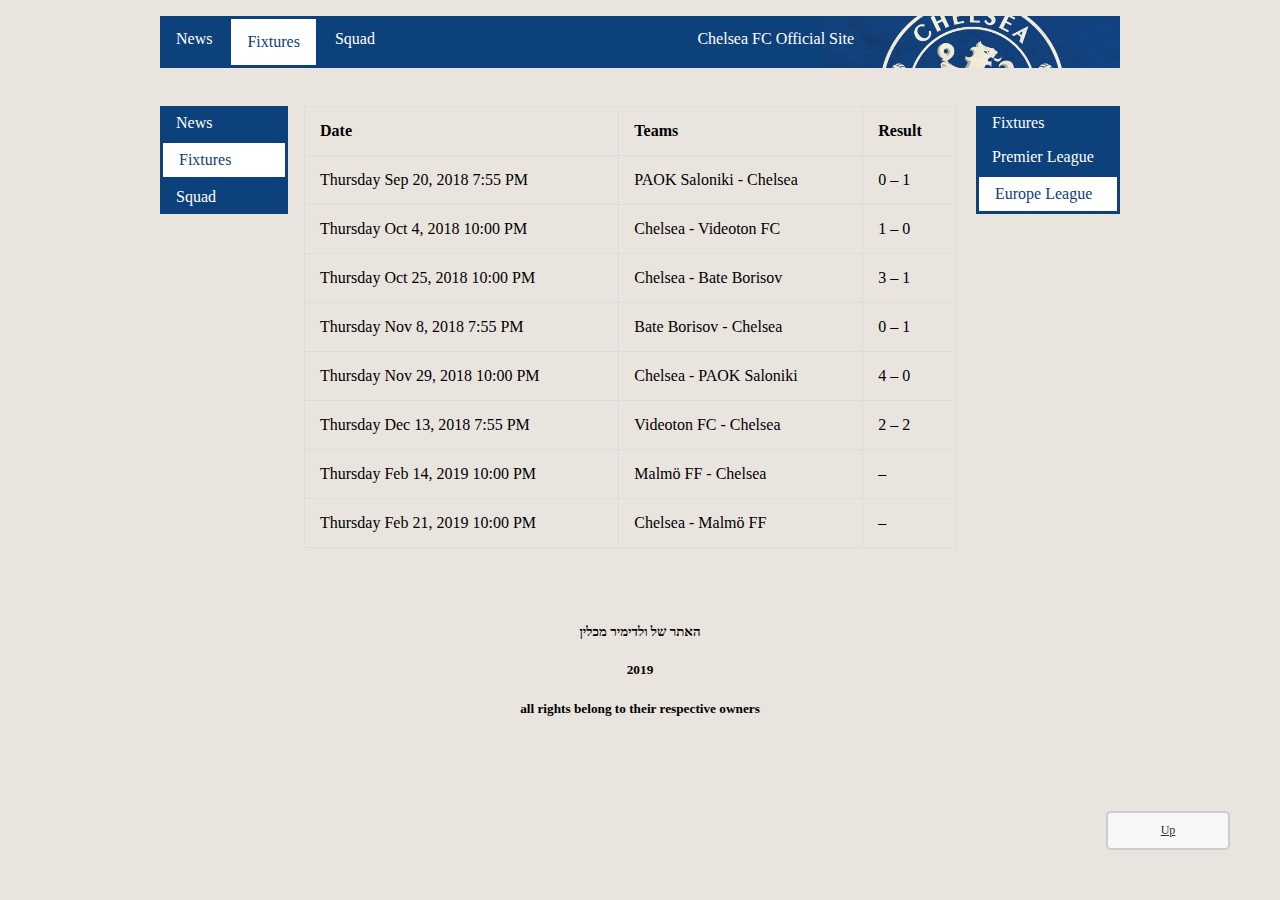
<file: site/el.html>
﻿<!DOCTYPE html>

<html lang="en" xmlns="http://www.w3.org/1999/xhtml">
<head>
    <meta charset="utf-8" />
    <meta name="description" content="Chelsea Fan Site">
    <meta name="keywords" content="Chelsea, Football, Soccer, England">
    <meta name="author" content="Vladimir Mahlin">
    <title>Fixtures: Europe League</title>
    <link rel="stylesheet" type="text/css" href="main.css">
</head>
<body style="width:75%; font-family:'Trebuchet MS'; background-image:url(background.jpg); margin:auto">
    <ul>
        <li><a href="News.html">News</a></li>
        <li><a class="active" href="Fixtures.html">Fixtures</a></li>
        <li><a href="Squad.html">Squad</a></li>
        <li style="color:white;padding: 14px 16px;float:right;margin-right:250px">Chelsea FC Official Site</li>
    </ul>
    <iframe src="http://free.timeanddate.com/clock/i6ko99j1/n1514/fn16/fc0d417b/ftb" frameborder="0" width="86" height="18"></iframe>
    <br />
    <ul1>
        <li1><a href="news.html">News</a></li1>
        <li1><a class="active" href="Fixtures.html">Fixtures</a></li1>
        <li1><a href="Squad.html">Squad</a></li1>
    </ul1>
    <ul2 style="float:right">
        <li1><a href="Fixtures.html">Fixtures</a></li1>
        <li1><a href="PL.html">Premier League</a></li1>
        <li1><a class="active" href="EL.html">Europe League</a></li1>
    </ul2>
    <table>
        <tr>
            <th>Date</th>
            <th>Teams</th>
            <th>Result</th>
        </tr>
        <tr>
            <td>
                Thursday	Sep 20, 2018 7:55 PM
            </td>
            <td>
                PAOK Saloniki - Chelsea
            </td>
            <td>0 – 1</td>
        </tr>
        <tr>
            <td>
                Thursday	Oct 4, 2018 10:00 PM
            </td>
            <td>
                Chelsea - Videoton FC
            </td>
            <td>1 – 0</td>
        </tr>
        <tr>
            <td>
                Thursday	Oct 25, 2018 10:00 PM
            </td>
            <td>
                Chelsea - Bate Borisov
            </td>
            <td>3 – 1</td>
        </tr>
        <tr>
            <td>
                Thursday	Nov 8, 2018 7:55 PM
            </td>
            <td>
                Bate Borisov - Chelsea
            </td>
            <td>0 – 1</td>
        </tr>
        <tr>
            <td>
                Thursday	Nov 29, 2018 10:00 PM
            </td>
            <td>
                Chelsea - PAOK Saloniki
            </td>
            <td>4 – 0</td>
        </tr>
        <tr>
            <td>
                Thursday	Dec 13, 2018 7:55 PM
            </td>
            <td>
                Videoton FC - Chelsea
            </td>
            <td>2 – 2</td>
        </tr>
        <tr>
            <td>
                Thursday	Feb 14, 2019 10:00 PM
            </td>
            <td>
                Malmö FF - Chelsea
            </td>
            <td>–</td>
        </tr>
        <tr>
            <td>
                Thursday	Feb 21, 2019 10:00 PM
            </td>
            <td>
                Chelsea - Malmö FF
            </td>
            <td>–</td>
        </tr>
    </table>
    <a href="#" title="Up" class="topbutton">Up</a>
    <br />
    <br />
    <br />
    <h5 align="center">האתר של ולדימיר מכלין</h5>
    <h5 align="center">2019</h5>
    <h5 align="center">all rights belong to their respective owners</h5>
</body>
</html>
</file>
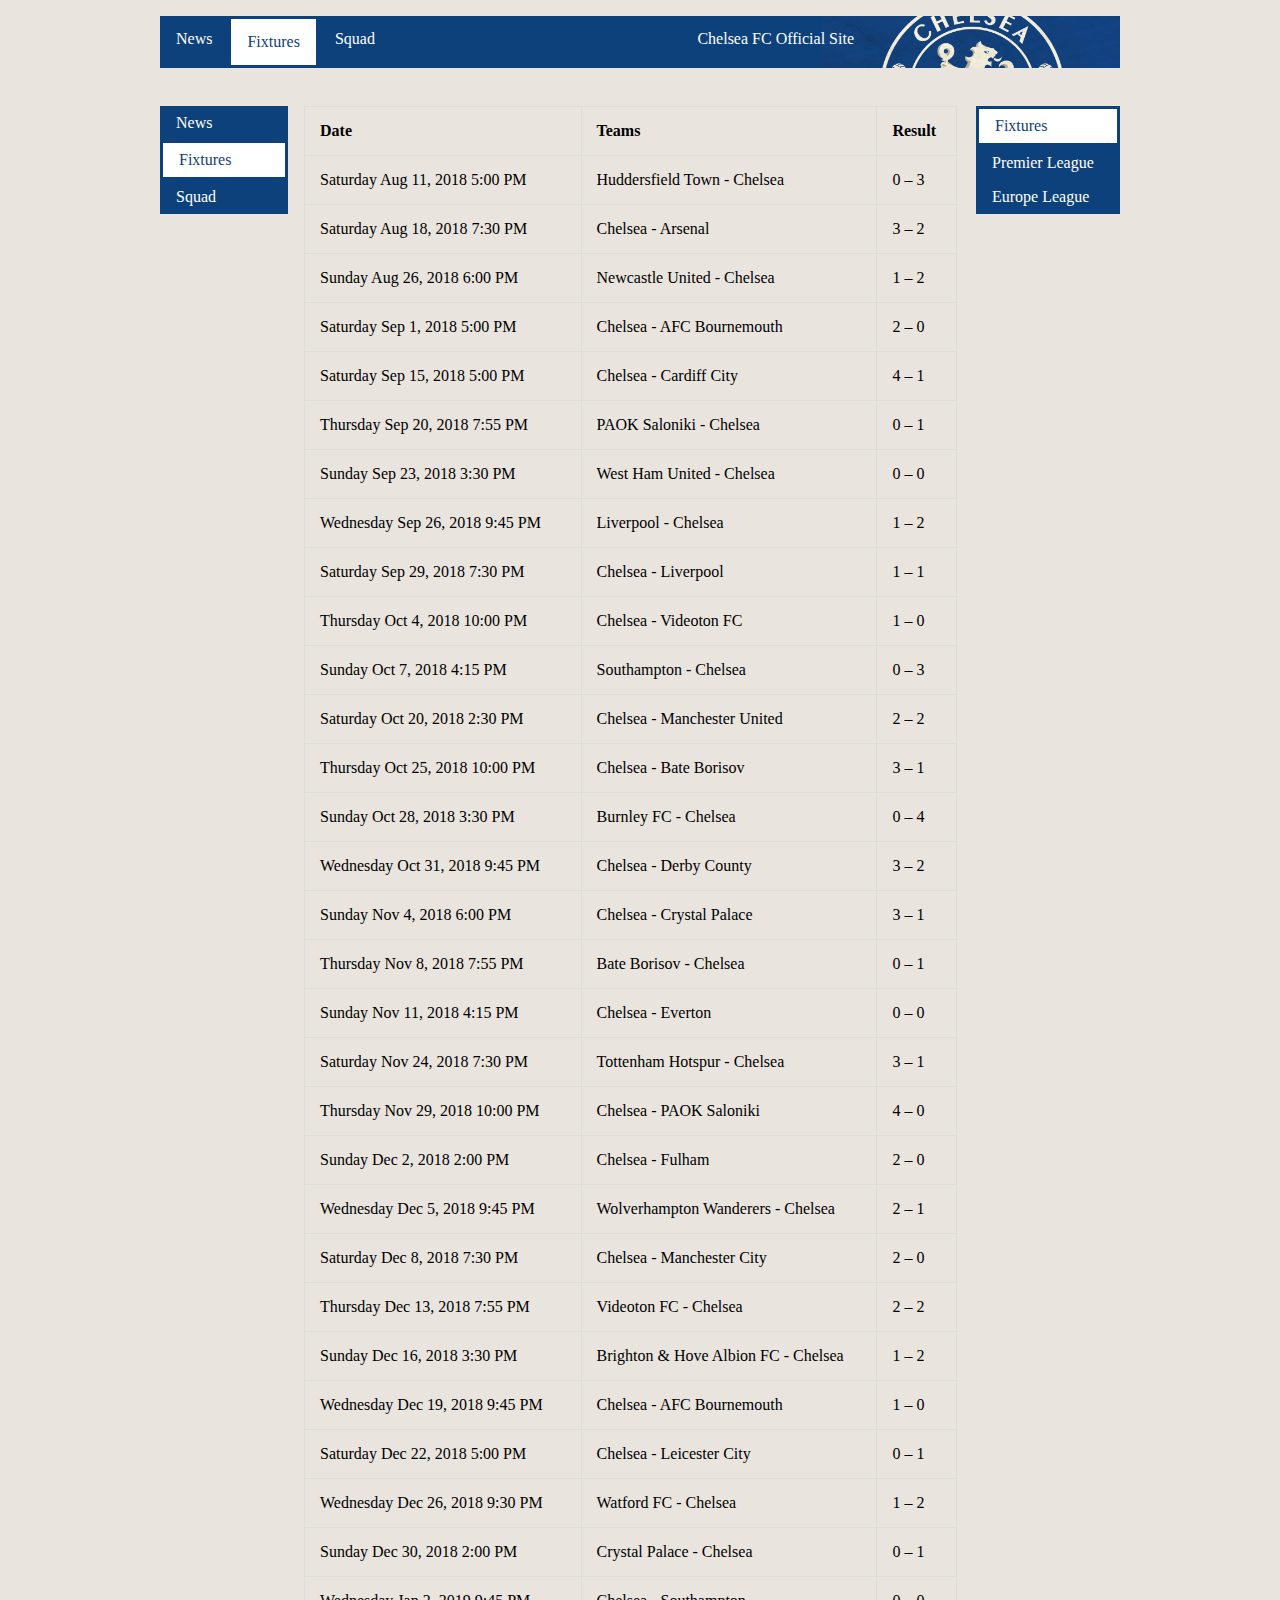
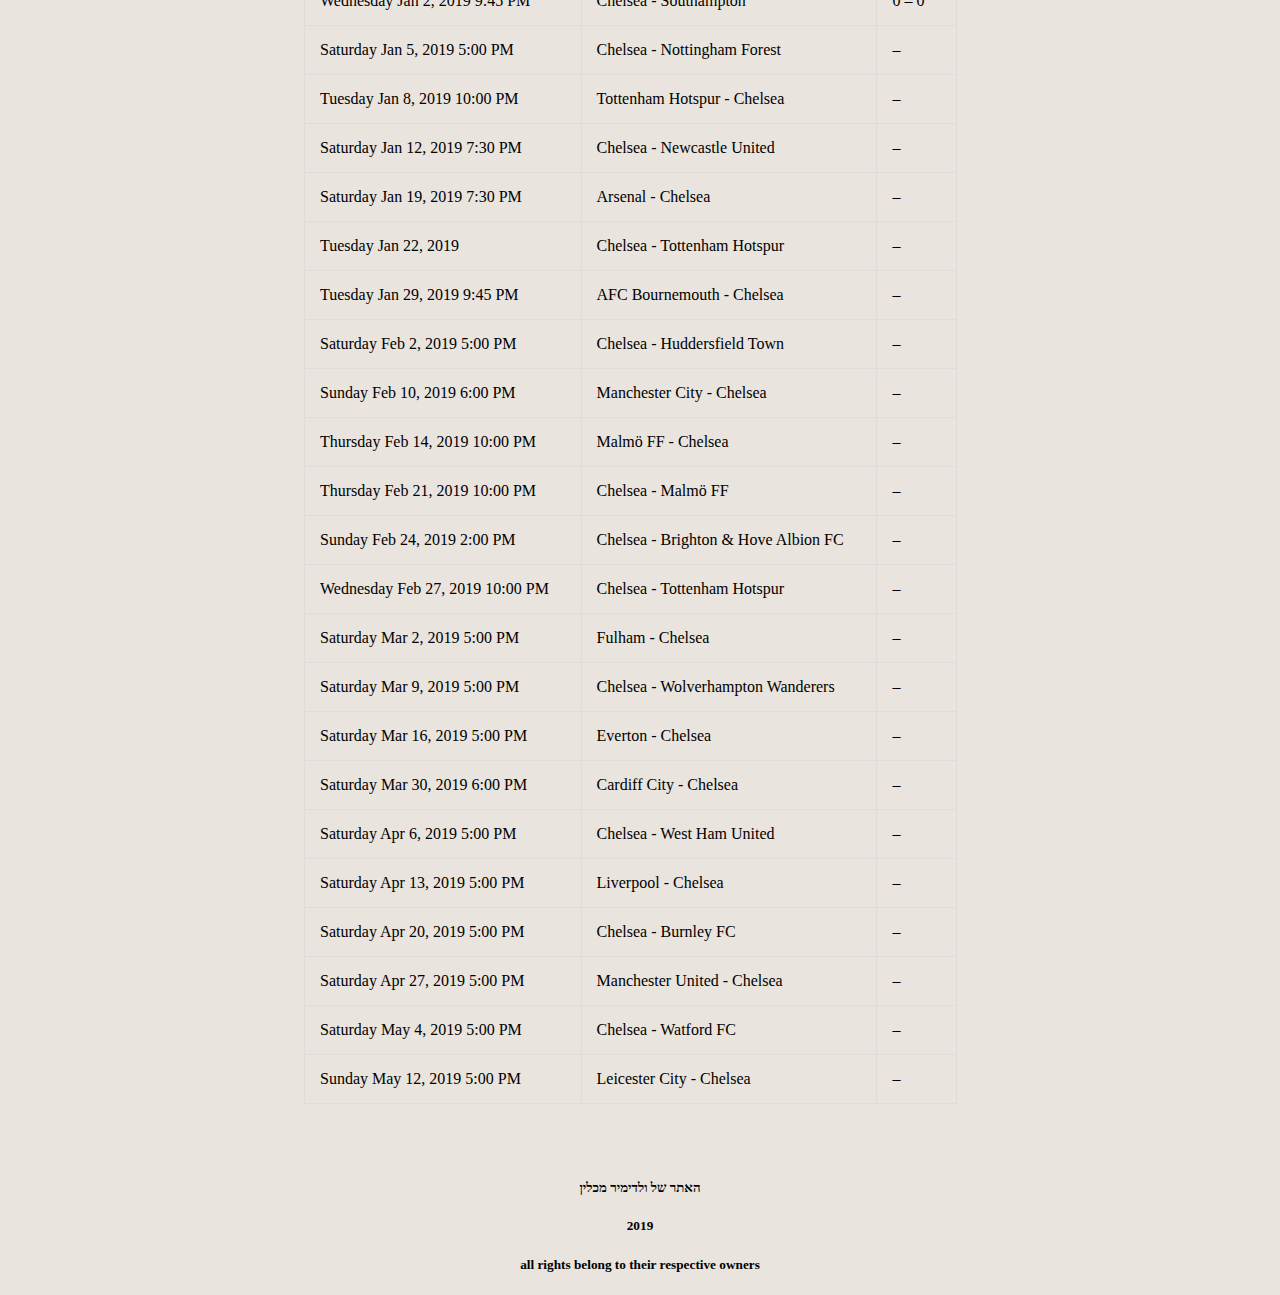
<file: site/fixtures.html>
﻿<!DOCTYPE html>

<html lang="en" xmlns="http://www.w3.org/1999/xhtml">
<head>
    <meta charset="utf-8" />
    <meta name="description" content="Chelsea Fan Site">
    <meta name="keywords" content="Chelsea, Football, Soccer, England">
    <meta name="author" content="Vladimir Mahlin">
    <title>Fixtures</title>
    <link rel="stylesheet" type="text/css" href="main.css">
</head>
<body style="width:75%; font-family:'Trebuchet MS'; background-image:url(background.jpg); margin:auto">
    <ul class="b">
        <li class="b"><a href="News.html">News</a></li>
        <li class="b"><a class="active" href="Fixtures.html">Fixtures</a></li>
        <li class="b"><a href="Squad.html">Squad</a></li>
        <li class="b" style="color:white;padding: 14px 16px;float:right;margin-right:250px">Chelsea FC Official Site</li>
    </ul>
    <iframe src="http://free.timeanddate.com/clock/i6ko99j1/n1514/fn16/fc0d417b/ftb" frameborder="0" width="86" height="18"></iframe>
    <br />
    <ul1>
        <li1><a href="news.html">News</a></li1>
        <li1><a class="active" href="Fixtures.html">Fixtures</a></li1>
        <li1><a href="squad.html">Squad</a></li1>
    </ul1>
    <ul2 style="float:right">
        <li1><a class="active" href="Fixtures.html">Fixtures</a></li1>
        <li1><a href="PL.html">Premier League</a></li1>
        <li1><a href="EL.html">Europe League</a></li1>
    </ul2>
    <table>
        <tr>
            <th>Date</th>
            <th>Teams</th>
            <th>Result</th>
        </tr>
        <tr>
            <td>Saturday	Aug 11, 2018 5:00 PM</td>
            <td>
                Huddersfield Town - Chelsea
            </td>
            <td> 0 – 3</td>
        </tr>
        <tr>
            <td>
                Saturday
                Aug 18, 2018 7:30 PM
            </td>
            <td>Chelsea - Arsenal</td>
            <td>3 – 2</td>
        </tr>
        <tr>
            <td>
                Sunday	Aug 26, 2018 6:00 PM
            </td>
            <td>
                Newcastle United - Chelsea
            </td>
            <td>1 – 2</td>
        </tr>
        <tr>
            <td>
                Saturday	Sep 1, 2018 5:00 PM
            </td>
            <td>
                Chelsea - AFC Bournemouth
            </td>
            <td>2 – 0</td>
        </tr>
        <tr>
            <td>
                Saturday	Sep 15, 2018 5:00 PM
            </td>
            <td>
                Chelsea - Cardiff City
            </td>
            <td>4 – 1</td>
        </tr>
        <tr>
            <td>
                Thursday	Sep 20, 2018 7:55 PM
            </td>
            <td>
                PAOK Saloniki - Chelsea
            </td>
            <td>0 – 1</td>
        </tr>
        <tr>
            <td>
                Sunday	Sep 23, 2018 3:30 PM
            </td>
            <td>
                West Ham United - Chelsea
            </td>
            <td>0 – 0</td>
        </tr>
        <tr>
            <td>
                Wednesday	Sep 26, 2018 9:45 PM
            </td>
            <td>
                Liverpool - Chelsea
            </td>
            <td>1 – 2</td>
        </tr>
        <tr>
            <td>
                Saturday	Sep 29, 2018 7:30 PM
            </td>
            <td>
                Chelsea - Liverpool
            </td>
            <td>1 – 1</td>
        </tr>
        <tr>
            <td>
                Thursday	Oct 4, 2018 10:00 PM
            </td>
            <td>
                Chelsea - Videoton FC
            </td>
            <td>1 – 0</td>
        </tr>
        <tr>
            <td>
                Sunday	Oct 7, 2018 4:15 PM
            </td>
            <td>
                Southampton - Chelsea
            </td>
            <td>0 – 3</td>
        </tr>
        <tr>
            <td>
                Saturday	Oct 20, 2018 2:30 PM
            </td>
            <td>
                Chelsea - Manchester United
            </td>
            <td>2 – 2</td>
        </tr>
        <tr>
            <td>
                Thursday	Oct 25, 2018 10:00 PM
            </td>
            <td>
                Chelsea - Bate Borisov
            </td>
            <td>3 – 1</td>
        </tr>
        <tr>
            <td>
                Sunday	Oct 28, 2018 3:30 PM
            </td>
            <td>
                Burnley FC - Chelsea
            </td>
            <td>0 – 4</td>
        </tr>
        <tr>
            <td>
                Wednesday	Oct 31, 2018 9:45 PM
            </td>
            <td>
                Chelsea - Derby County
            </td>
            <td>3 – 2</td>
        </tr>
        <tr>
            <td>
                Sunday	Nov 4, 2018 6:00 PM
            </td>
            <td>
                Chelsea - Crystal Palace
            </td>
            <td>3 – 1</td>
        </tr>
        <tr>
            <td>
                Thursday	Nov 8, 2018 7:55 PM
            </td>
            <td>
                Bate Borisov - Chelsea
            </td>
            <td>0 – 1</td>
        </tr>
        <tr>
            <td>
                Sunday	Nov 11, 2018 4:15 PM
            </td>
            <td>
                Chelsea - Everton
            </td>
            <td>0 – 0</td>
        </tr>
        <tr>
            <td>
                Saturday	Nov 24, 2018 7:30 PM
            </td>
            <td>
                Tottenham Hotspur - Chelsea
            </td>
            <td>3 – 1</td>
        </tr>
        <tr>
            <td>
                Thursday	Nov 29, 2018 10:00 PM
            </td>
            <td>
                Chelsea - PAOK Saloniki
            </td>
            <td>4 – 0</td>
        </tr>
        <tr>
            <td>
                Sunday	Dec 2, 2018 2:00 PM
            </td>
            <td>
                Chelsea - Fulham
            </td>
            <td>2 – 0</td>
        </tr>
        <tr>
            <td>
                Wednesday	Dec 5, 2018 9:45 PM
            </td>
            <td>
                Wolverhampton Wanderers - Chelsea
            </td>
            <td>2 – 1</td>
        </tr>
        <tr>
            <td>
                Saturday	Dec 8, 2018 7:30 PM
            </td>
            <td>
                Chelsea - Manchester City
            </td>
            <td>2 – 0</td>
        </tr>
        <tr>
            <td>
                Thursday	Dec 13, 2018 7:55 PM
            </td>
            <td>
                Videoton FC - Chelsea
            </td>
            <td>2 – 2</td>
        </tr>
        <tr>
            <td>
                Sunday	Dec 16, 2018 3:30 PM
            </td>
            <td>
                Brighton & Hove Albion FC - Chelsea
            </td>
            <td>1 – 2</td>
        </tr>
        <tr>
            <td>
                Wednesday	Dec 19, 2018 9:45 PM
            </td>
            <td>
                Chelsea - AFC Bournemouth
            </td>
            <td>1 – 0</td>
        </tr>
        <tr>
            <td>
                Saturday	Dec 22, 2018 5:00 PM
            </td>
            <td>
                Chelsea - Leicester City
            </td>
            <td>0 – 1</td>
        </tr>
        <tr>
            <td>
                Wednesday	Dec 26, 2018 9:30 PM
            </td>
            <td>
                Watford FC - Chelsea
            </td>
            <td>1 – 2</td>
        </tr>
        <tr>
            <td>
                Sunday	Dec 30, 2018 2:00 PM
            </td>
            <td>
                Crystal Palace - Chelsea
            </td>
            <td>0 – 1</td>
        </tr>
        <tr>
            <td>
                Wednesday	Jan 2, 2019 9:45 PM
            </td>
            <td>
                Chelsea - Southampton
            </td>
            <td>0 – 0</td>
        </tr>
        <tr>
            <td>
                Saturday	Jan 5, 2019 5:00 PM
            </td>
            <td>
                Chelsea - Nottingham Forest
            </td>
            <td>–</td>
        </tr>
        <tr>
            <td>
                Tuesday	Jan 8, 2019 10:00 PM
            </td>
            <td>
                Tottenham Hotspur - Chelsea
            </td>
            <td>–</td>
        </tr>
        <tr>
            <td>
                Saturday	Jan 12, 2019 7:30 PM
            </td>
            <td>
                Chelsea - Newcastle United
            </td>
            <td>–</td>
        </tr>
        <tr>
            <td>
                Saturday	Jan 19, 2019 7:30 PM
            </td>
            <td>
                Arsenal - Chelsea
            </td>
            <td>–</td>
        </tr>
        <tr>
            <td>
                Tuesday	Jan 22, 2019
            </td>
            <td>
                Chelsea - Tottenham Hotspur
            </td>
            <td>–</td>
        </tr>
        <tr>
            <td>
                Tuesday	Jan 29, 2019 9:45 PM
            </td>
            <td>
                AFC Bournemouth - Chelsea
            </td>
            <td>–</td>
        </tr>
        <tr>
            <td>
                Saturday	Feb 2, 2019 5:00 PM
            </td>
            <td>
                Chelsea - Huddersfield Town
            </td>
            <td>–</td>
        </tr>
        <tr>
            <td>
                Sunday	Feb 10, 2019 6:00 PM
            </td>
            <td>
                Manchester City - Chelsea
            </td>
            <td>–</td>
        </tr>
        <tr>
            <td>
                Thursday	Feb 14, 2019 10:00 PM
            </td>
            <td>
                Malmö FF - Chelsea
            </td>
            <td>–</td>
        </tr>
        <tr>
            <td>
                Thursday	Feb 21, 2019 10:00 PM
            </td>
            <td>
                Chelsea - Malmö FF
            </td>
            <td>–</td>
        </tr>
        <tr>
            <td>
                Sunday	Feb 24, 2019 2:00 PM
            </td>
            <td>
                Chelsea - Brighton & Hove Albion FC
            </td>
            <td>–</td>
        </tr>
        <tr>
            <td>
                Wednesday	Feb 27, 2019 10:00 PM
            </td>
            <td>
                Chelsea - Tottenham Hotspur
            </td>
            <td>–</td>
        </tr>
        <tr>
            <td>
                Saturday	Mar 2, 2019 5:00 PM
            </td>
            <td>
                Fulham - Chelsea
            </td>
            <td>–</td>
        </tr>
        <tr>
            <td>
                Saturday	Mar 9, 2019 5:00 PM
            </td>
            <td>
                Chelsea - Wolverhampton Wanderers
            </td>
            <td>–</td>
        </tr>
        <tr>
            <td>
                Saturday	Mar 16, 2019 5:00 PM
            </td>
            <td>
                Everton - Chelsea
            </td>
            <td>–</td>
        </tr>
        <tr>
            <td>
                Saturday	Mar 30, 2019 6:00 PM
            </td>
            <td>
                Cardiff City - Chelsea
            </td>
            <td>–</td>
        </tr>
        <tr>
            <td>
                Saturday	Apr 6, 2019 5:00 PM
            </td>
            <td>
                Chelsea - West Ham United
            </td>
            <td>–</td>
        </tr>
        <tr>
            <td>
                Saturday	Apr 13, 2019 5:00 PM
            </td>
            <td>
                Liverpool - Chelsea
            </td>
            <td>–</td>
        </tr>
        <tr>
            <td>
                Saturday	Apr 20, 2019 5:00 PM
            </td>
            <td>
                Chelsea - Burnley FC
            </td>
            <td>–</td>
        </tr>
        <tr>
            <td>
                Saturday	Apr 27, 2019 5:00 PM
            </td>
            <td>
                Manchester United - Chelsea
            </td>
            <td>–</td>
        </tr>
        <tr>
            <td>
                Saturday	May 4, 2019 5:00 PM
            </td>
            <td>
                Chelsea - Watford FC
            </td>
            <td>–</td>
        </tr>
        <tr>
            <td>
                Sunday	May 12, 2019 5:00 PM
            </td>
            <td>
                Leicester City - Chelsea
            </td>
            <td>–</td>
        </tr>
    </table>
    <br />
    <br />
    <br />
    <h5 align="center">האתר של ולדימיר מכלין</h5>
    <h5 align="center">2019</h5>
    <h5 align="center">all rights belong to their respective owners</h5>
</body>
</html>
</file>
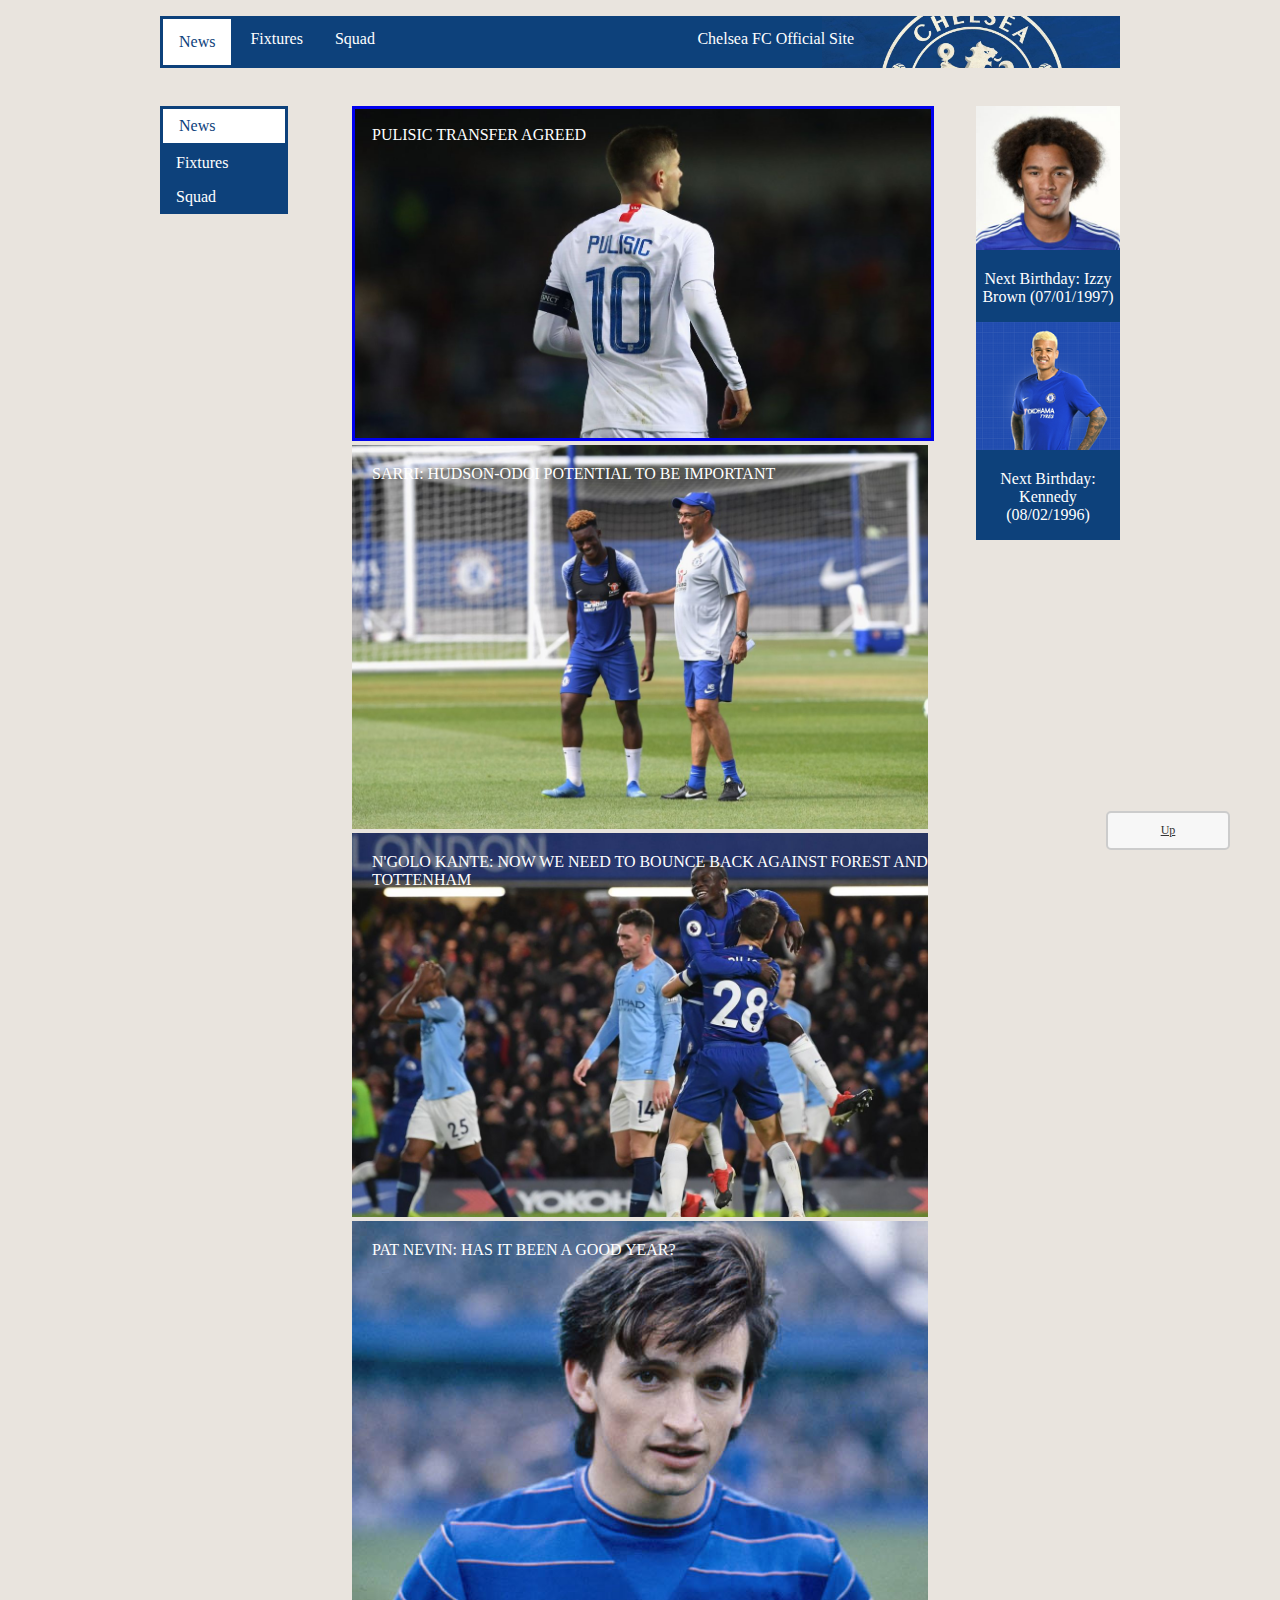
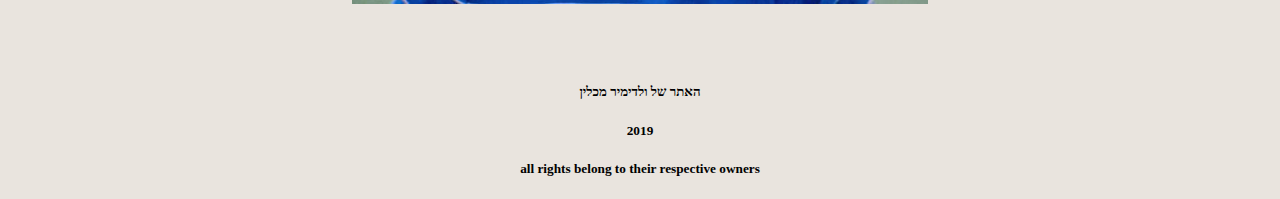
<file: site/news.html>
﻿<!DOCTYPE html>

<html lang="en" xmlns="http://www.w3.org/1999/xhtml">
<head>
    <meta charset="utf-8" />
    <meta name="description" content="Chelsea Fan Site">
    <meta name="keywords" content="Chelsea, Football, Soccer, England">
    <meta name="author" content="Vladimir Mahlin">
    <title>News</title>
    <link rel="stylesheet" type="text/css" href="main.css">
</head>
<body style="width:75%; font-family:'Trebuchet MS'; background-image:url(background.jpg); margin:auto">
    <ul>
        <li><a class="active" href="news.html">News</a></li>
        <li><a href="Fixtures.html">Fixtures</a></li>
        <li><a href="Squad.html">Squad</a></li>
        <li style="color:white;padding: 14px 16px;float:right;margin-right:250px">Chelsea FC Official Site</li>
    </ul>
    <iframe src="http://free.timeanddate.com/clock/i6ko99j1/n1514/fn16/fc0d417b/ftb" frameborder="0" width="86" height="18"></iframe>
    <br />
    <ul1>
        <li1><a class="active" href="news.html">News</a></li1>
        <li1><a href="Fixtures.html">Fixtures</a></li1>
        <li1><a href="squad.html">Squad</a></li1>
    </ul1>
    <ul2 style="float:right">
        <li1>
            <img class="image" src="birthday.png" /><p align="center" style="color:white">Next Birthday: Izzy Brown (07/01/1997)</p>
            <img class="image" src="birthday2.png" /><p align="center" style="color:white">Next Birthday: Kennedy (08/02/1996)</p>
        </li1>
    </ul2>
    <div class="parent">
        <div class="text">PULISIC TRANSFER AGREED</div>
        <a href="Pulisic.html">
            <img class="image" src="1.jpg" style="border-style:solid;background-color:white" />
        </a>
    </div>
    <div class="parent">
        <div class="text">SARRI: HUDSON-ODOI POTENTIAL TO BE IMPORTANT</div>
        <a href="Sarri.html">
            <img class="image" src="news1.jpg" />
        </a>
    </div>
    <div class="parent">
        <div class="text">N'GOLO KANTE: NOW WE NEED TO BOUNCE BACK AGAINST FOREST AND TOTTENHAM</div>
        <a href="Ngolo.html">
            <img class="image" src="news2.jpg" />
        </a>
    </div>
    <div class="parent">
        <div class="text">
            PAT NEVIN: HAS IT BEEN A GOOD YEAR?
        </div>
        <a href="Pat.html">
            <img class="image" src="news3.jpg" />
        </a>
    </div>
    <a href="#" title="Up" class="topbutton">Up</a>
    <br />
    <br />
    <br />
    <h5 align="center">האתר של ולדימיר מכלין</h5>
    <h5 align="center">2019</h5>
    <h5 align="center">all rights belong to their respective owners</h5>

</body>
</html>
</file>
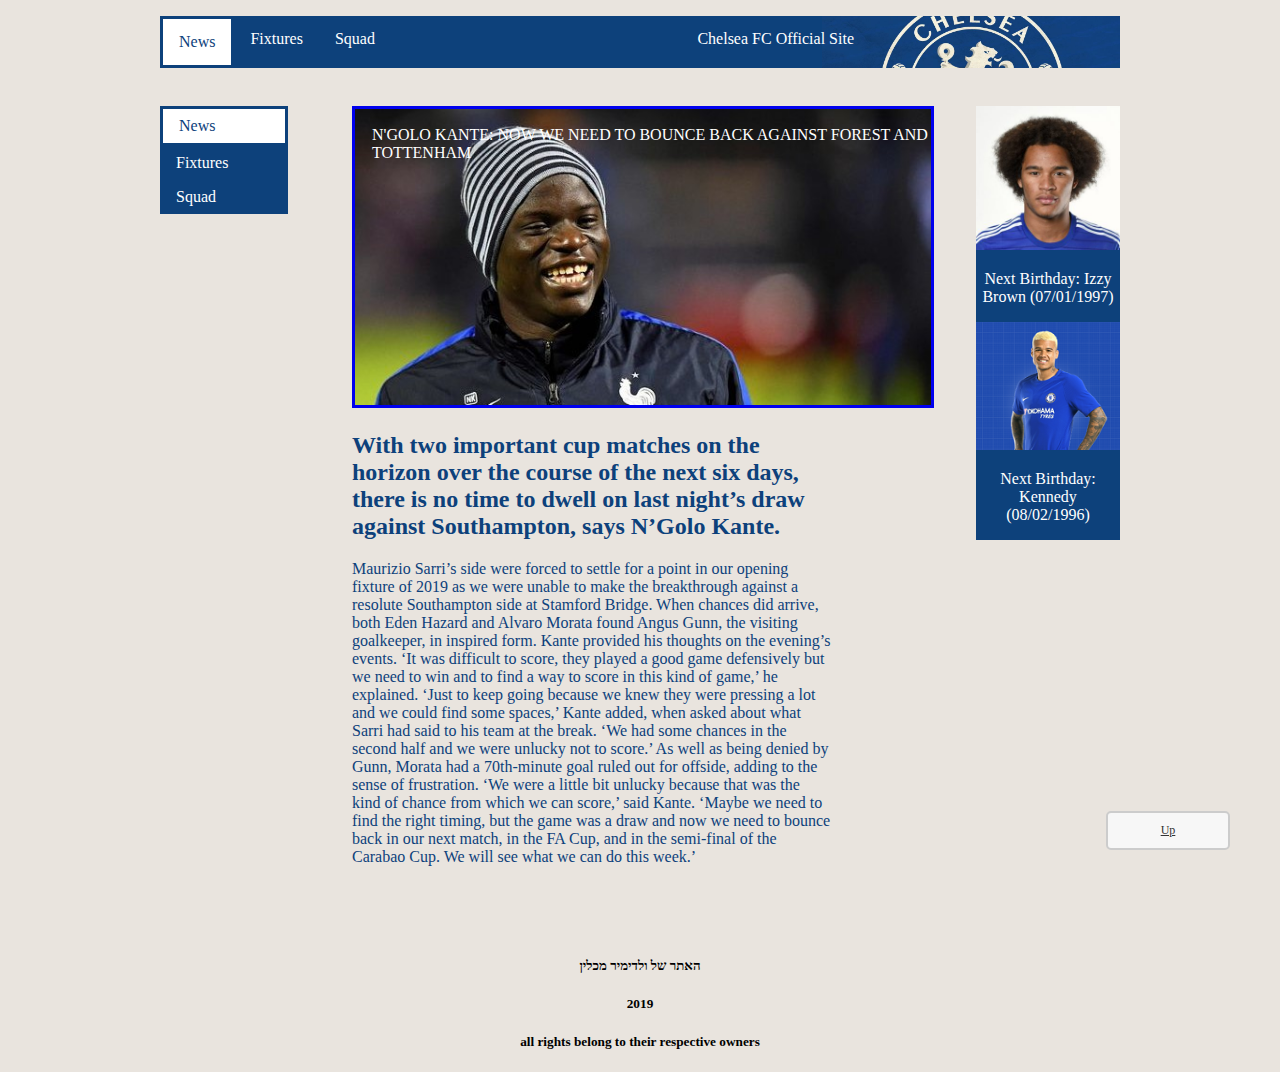
<file: site/ngolo.html>
﻿<!DOCTYPE html>

<html lang="en" xmlns="http://www.w3.org/1999/xhtml">
<head>
    <meta charset="utf-8" />
    <meta name="description" content="Chelsea Fan Site">
    <meta name="keywords" content="Chelsea, Football, Soccer, England">
    <meta name="author" content="Vladimir Mahlin">
    <title>News: N'GOLO KANTE: NOW WE NEED TO BOUNCE BACK AGAINST FOREST AND TOTTENHAM</title>
    <link rel="stylesheet" type="text/css" href="main.css">
</head>
<body style="width:75%; font-family:'Trebuchet MS'; background-image:url(background.jpg); margin:auto">
    <ul>
        <li><a class="active" href="News.html">News</a></li>
        <li><a href="Fixtures.html">Fixtures</a></li>
        <li><a href="Squad.html">Squad</a></li>
        <li style="color:white;padding: 14px 16px;float:right;margin-right:250px">Chelsea FC Official Site</li>
    </ul>
    <iframe src="http://free.timeanddate.com/clock/i6ko99j1/n1514/fn16/fc0d417b/ftb" frameborder="0" width="86" height="18"></iframe>
    <br />
    <ul1>
        <li1><a class="active" href="#news">News</a></li1>
        <li1><a href="Fixtures.html">Fixtures</a></li1>
        <li1><a href="Squad.html">Squad</a></li1>
    </ul1>
    <ul2 style="float:right">
        <li1>
            <img class="image" src="birthday.png" /><p align="center" style="color:white">Next Birthday: Izzy Brown (07/01/1997)</p>
            <img class="image" src="birthday2.png" /><p align="center" style="color:white">Next Birthday: Kennedy (08/02/1996)</p>
        </li1>
    </ul2>
    <div class="parent">
        <div class="text">N'GOLO KANTE: NOW WE NEED TO BOUNCE BACK AGAINST FOREST AND TOTTENHAM</div>
        <a href=".html">
            <img class="image" src="ngolonews.jpg" style="border-style:solid;background-color:white" />
        </a>
    </div>
    <h2 style="margin-left:20%;width:50%;color:#0D417B">
        With two important cup matches on the horizon over the course of the next six days, there is no time to dwell on last night’s draw against Southampton, says N’Golo Kante.
    </h2>
    <p style="margin-left:20%;width:50%;color:#0D417B">
        Maurizio Sarri’s side were forced to settle for a point in our opening fixture of 2019 as we were unable to make the breakthrough against a resolute Southampton side at Stamford Bridge.

        When chances did arrive, both Eden Hazard and Alvaro Morata found Angus Gunn, the visiting goalkeeper, in inspired form. Kante provided his thoughts on the evening’s events.

        ‘It was difficult to score, they played a good game defensively but we need to win and to find a way to score in this kind of game,’ he explained.

        ‘Just to keep going because we knew they were pressing a lot and we could find some spaces,’ Kante added, when asked about what Sarri had said to his team at the break. ‘We had some chances in the second half and we were unlucky not to score.’

        As well as being denied by Gunn, Morata had a 70th-minute goal ruled out for offside, adding to the sense of frustration.

        ‘We were a little bit unlucky because that was the kind of chance from which we can score,’ said Kante. ‘Maybe we need to find the right timing, but the game was a draw and now we need to bounce back in our next match, in the FA Cup, and in the semi-final of the Carabao Cup. We will see what we can do this week.’
    </p>
    <a href="#" title="Up" class="topbutton">Up</a>
    <br />
    <br />
    <br />
    <h5 align="center">האתר של ולדימיר מכלין</h5>
    <h5 align="center">2019</h5>
    <h5 align="center">all rights belong to their respective owners</h5>
</body>
</html>
</file>
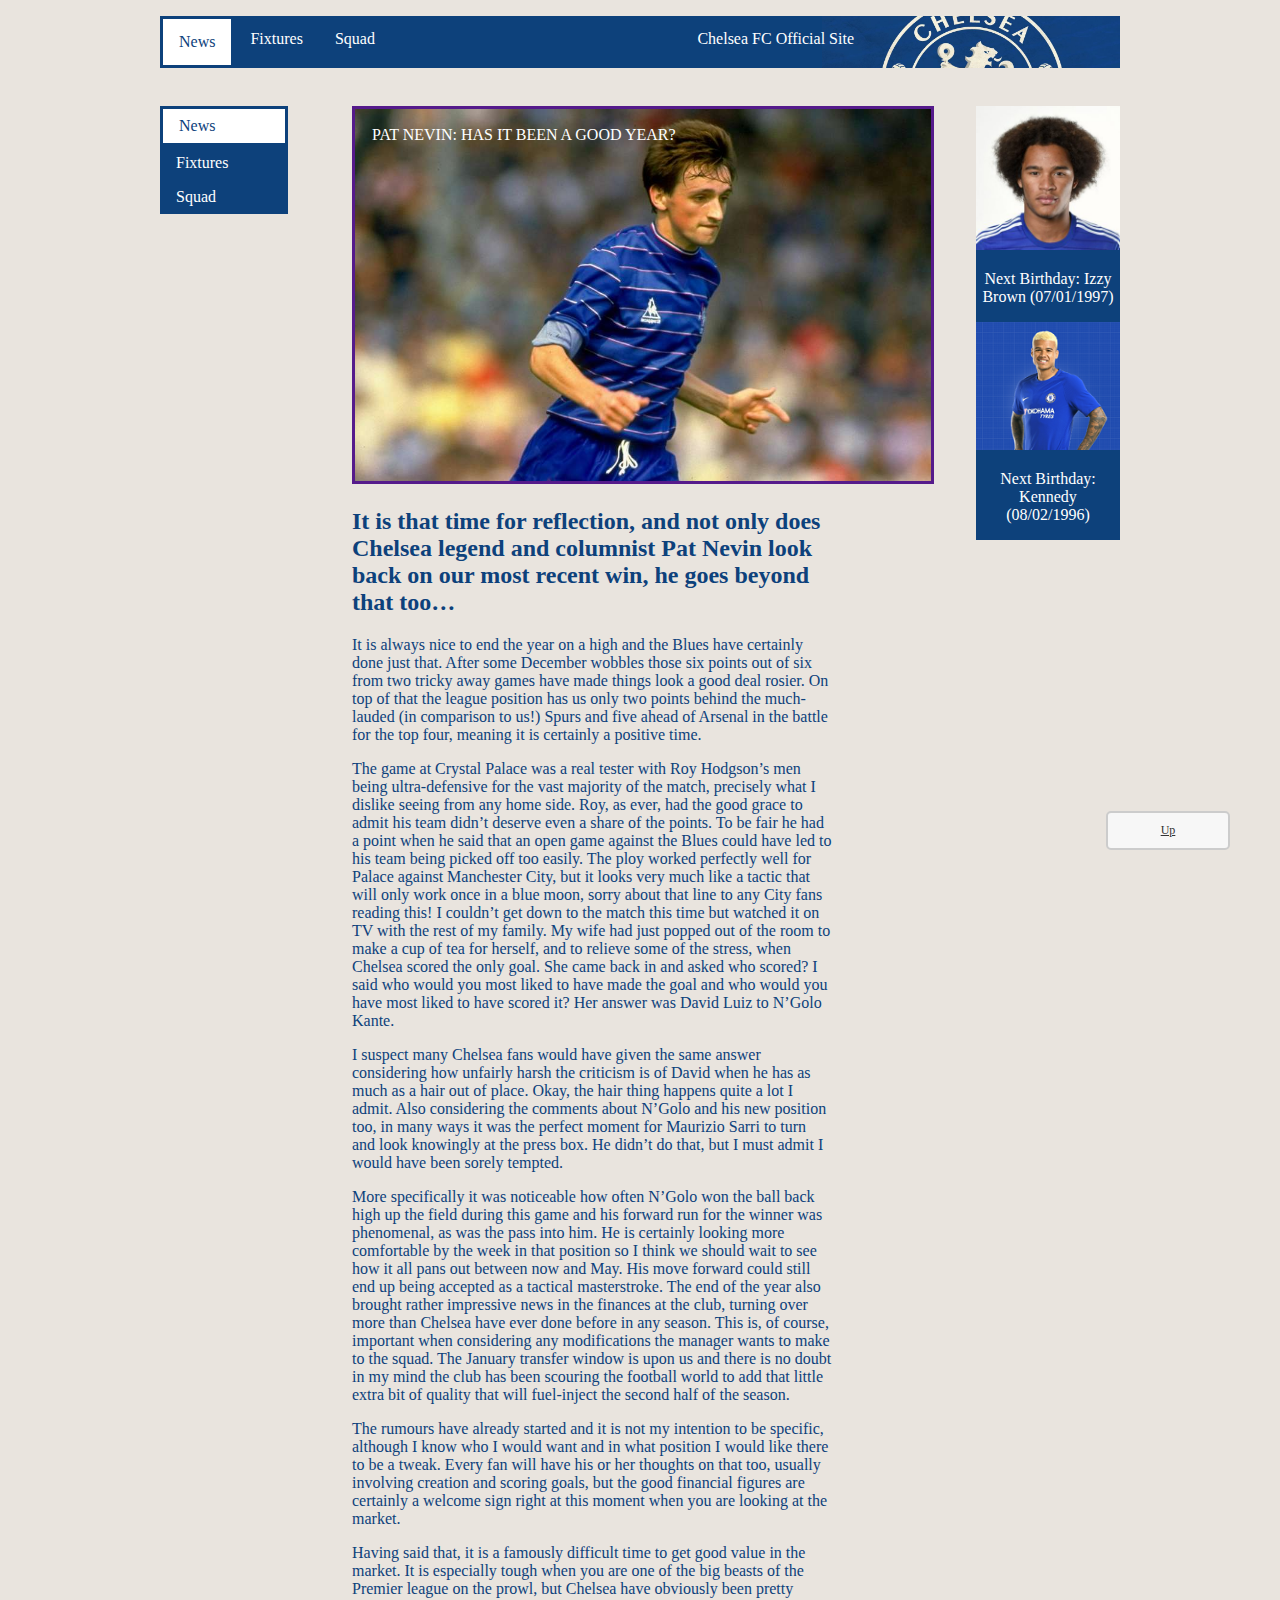
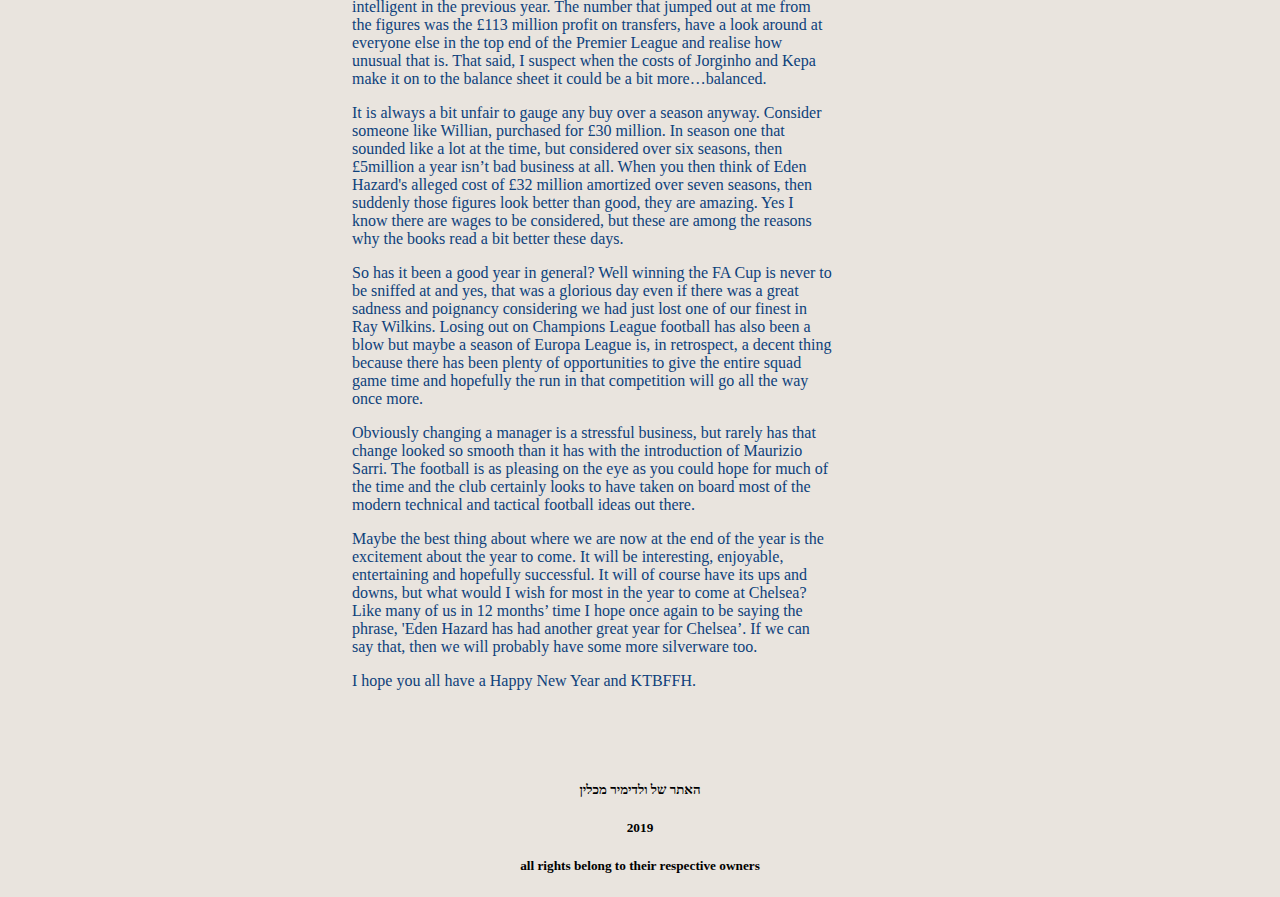
<file: site/pat.html>
﻿<!DOCTYPE html>

<html lang="en" xmlns="http://www.w3.org/1999/xhtml">
<head>
    <meta charset="utf-8" />
    <meta name="description" content="Chelsea Fan Site">
    <meta name="keywords" content="Chelsea, Football, Soccer, England">
    <meta name="author" content="Vladimir Mahlin">
    <title>News: PAT NEVIN: HAS IT BEEN A GOOD YEAR?</title>
    <link rel="stylesheet" type="text/css" href="main.css">
</head>
<body style="width:75%; font-family:'Trebuchet MS'; background-image:url(background.jpg); margin:auto">
    <ul>
        <li><a class="active" href="News.html">News</a></li>
        <li><a href="Fixtures.html">Fixtures</a></li>
        <li><a href="Squad.html">Squad</a></li>
        <li style="color:white;padding: 14px 16px;float:right;margin-right:250px">Chelsea FC Official Site</li>
    </ul>
    <iframe src="http://free.timeanddate.com/clock/i6ko99j1/n1514/fn16/fc0d417b/ftb" frameborder="0" width="86" height="18"></iframe>
    <br />
    <ul1>
        <li1><a class="active" href="news.html">News</a></li1>
        <li1><a href="Fixtures.html">Fixtures</a></li1>
        <li1><a href="Squad.html">Squad</a></li1>
    </ul1>
    <ul2 style="float:right">
        <li1>
            <img class="image" src="birthday.png" /><p align="center" style="color:white">Next Birthday: Izzy Brown (07/01/1997)</p>
            <img class="image" src="birthday2.png" /><p align="center" style="color:white">Next Birthday: Kennedy (08/02/1996)</p>
        </li1>
    </ul2>
    <div class="parent">
        <div class="text">PAT NEVIN: HAS IT BEEN A GOOD YEAR?</div>
        <a href="">
            <img class="image" src="patnews.jpg" style="border-style:solid;background-color:white" />
        </a>
    </div>
    <h2 style="margin-left:20%;width:50%;color:#0D417B">
        It is that time for reflection, and not only does Chelsea legend and columnist Pat Nevin look back on our most recent win, he goes beyond that too…
    </h2>
    <p style="margin-left:20%;width:50%;color:#0D417B">It is always nice to end the year on a high and the Blues have certainly done just that. After some December wobbles those six points out of six from two tricky away games have made things look a good deal rosier. On top of that the league position has us only two points behind the much-lauded (in comparison to us!) Spurs and five ahead of Arsenal in the battle for the top four, meaning it is certainly a positive time.</p>

    <p style="margin-left:20%;width:50%;color:#0D417B">
        The game at Crystal Palace was a real tester with Roy Hodgson’s men being ultra-defensive for the vast majority of the match, precisely what I dislike seeing from any home side. Roy, as ever, had the good grace to admit his team didn’t deserve even a share of the points. To be fair he had a point when he said that an open game against the Blues could have led to his team being picked off too easily. The ploy worked perfectly well for Palace against Manchester City, but it looks very much like a tactic that will only work once in a blue moon, sorry about that line to any City fans reading this!

        I couldn’t get down to the match this time but watched it on TV with the rest of my family. My wife had just popped out of the room to make a cup of tea for herself, and to relieve some of the stress, when Chelsea scored the only goal. She came back in and asked who scored? I said who would you most liked to have made the goal and who would you have most liked to have scored it? Her answer was David Luiz to N’Golo Kante.
    </p>

    <p style="margin-left:20%;width:50%;color:#0D417B">
        I suspect many Chelsea fans would have given the same answer considering how unfairly harsh the criticism is of David when he has as much as a hair out of place. Okay, the hair thing happens quite a lot I admit. Also considering the comments about N’Golo and his new position too, in many ways it was the perfect moment for Maurizio Sarri to turn and look knowingly at the press box. He didn’t do that, but I must admit I would have been sorely tempted.
    </p>

    <p style="margin-left:20%;width:50%;color:#0D417B">
        More specifically it was noticeable how often N’Golo won the ball back high up the field during this game and his forward run for the winner was phenomenal, as was the pass into him. He is certainly looking more comfortable by the week in that position so I think we should wait to see how it all pans out between now and May. His move forward could still end up being accepted as a tactical masterstroke.
        The end of the year also brought rather impressive news in the finances at the club, turning over more than Chelsea have ever done before in any season. This is, of course, important when considering any modifications the manager wants to make to the squad. The January transfer window is upon us and there is no doubt in my mind the club has been scouring the football world to add that little extra bit of quality that will fuel-inject the second half of the season.
    </p>

    <p style="margin-left:20%;width:50%;color:#0D417B">
        The rumours have already started and it is not my intention to be specific, although I know who I would want and in what position I would like there to be a tweak. Every fan will have his or her thoughts on that too, usually involving creation and scoring goals, but the good financial figures are certainly a welcome sign right at this moment when you are looking at the market.
    </p>

    <p style="margin-left:20%;width:50%;color:#0D417B">
        Having said that, it is a famously difficult time to get good value in the market. It is especially tough when you are one of the big beasts of the Premier league on the prowl, but Chelsea have obviously been pretty intelligent in the previous year. The number that jumped out at me from the figures was the £113 million profit on transfers, have a look around at everyone else in the top end of the Premier League and realise how unusual that is. That said, I suspect when the costs of Jorginho and Kepa make it on to the balance sheet it could be a bit more…balanced.
    </p>

    <p style="margin-left:20%;width:50%;color:#0D417B">
        It is always a bit unfair to gauge any buy over a season anyway. Consider someone like Willian, purchased for £30 million. In season one that sounded like a lot at the time, but considered over six seasons, then £5million a year isn’t bad business at all. When you then think of Eden Hazard's alleged cost of £32 million amortized over seven seasons, then suddenly those figures look better than good, they are amazing. Yes I know there are wages to be considered, but these are among the reasons why the books read a bit better these days.
    </p>

    <p style="margin-left:20%;width:50%;color:#0D417B">
        So has it been a good year in general? Well winning the FA Cup is never to be sniffed at and yes, that was a glorious day even if there was a great sadness and poignancy considering we had just lost one of our finest in Ray Wilkins.
        Losing out on Champions League football has also been a blow but maybe a season of Europa League is, in retrospect, a decent thing because there has been plenty of opportunities to give the entire squad game time and hopefully the run in that competition will go all the way once more.
    </p>

    <p style="margin-left:20%;width:50%;color:#0D417B">
        Obviously changing a manager is a stressful business, but rarely has that change looked so smooth than it has with the introduction of Maurizio Sarri. The football is as pleasing on the eye as you could hope for much of the time and the club certainly looks to have taken on board most of the modern technical and tactical football ideas out there.
    </p>

    <p style="margin-left:20%;width:50%;color:#0D417B">
        Maybe the best thing about where we are now at the end of the year is the excitement about the year to come. It will be interesting, enjoyable, entertaining and hopefully successful. It will of course have its ups and downs, but what would I wish for most in the year to come at Chelsea? Like many of us in 12 months’ time I hope once again to be saying the phrase, 'Eden Hazard has had another great year for Chelsea’. If we can say that, then we will probably have some more silverware too.
    </p>

    <p style="margin-left:20%;width:50%;color:#0D417B">
        I hope you all have a Happy New Year and KTBFFH.
    </p>
    <a href="#" title="Up" class="topbutton">Up</a>
    <br />
    <br />
    <br />
    <h5 align="center">האתר של ולדימיר מכלין</h5>
    <h5 align="center">2019</h5>
    <h5 align="center">all rights belong to their respective owners</h5>
</body>
</html>
</file>
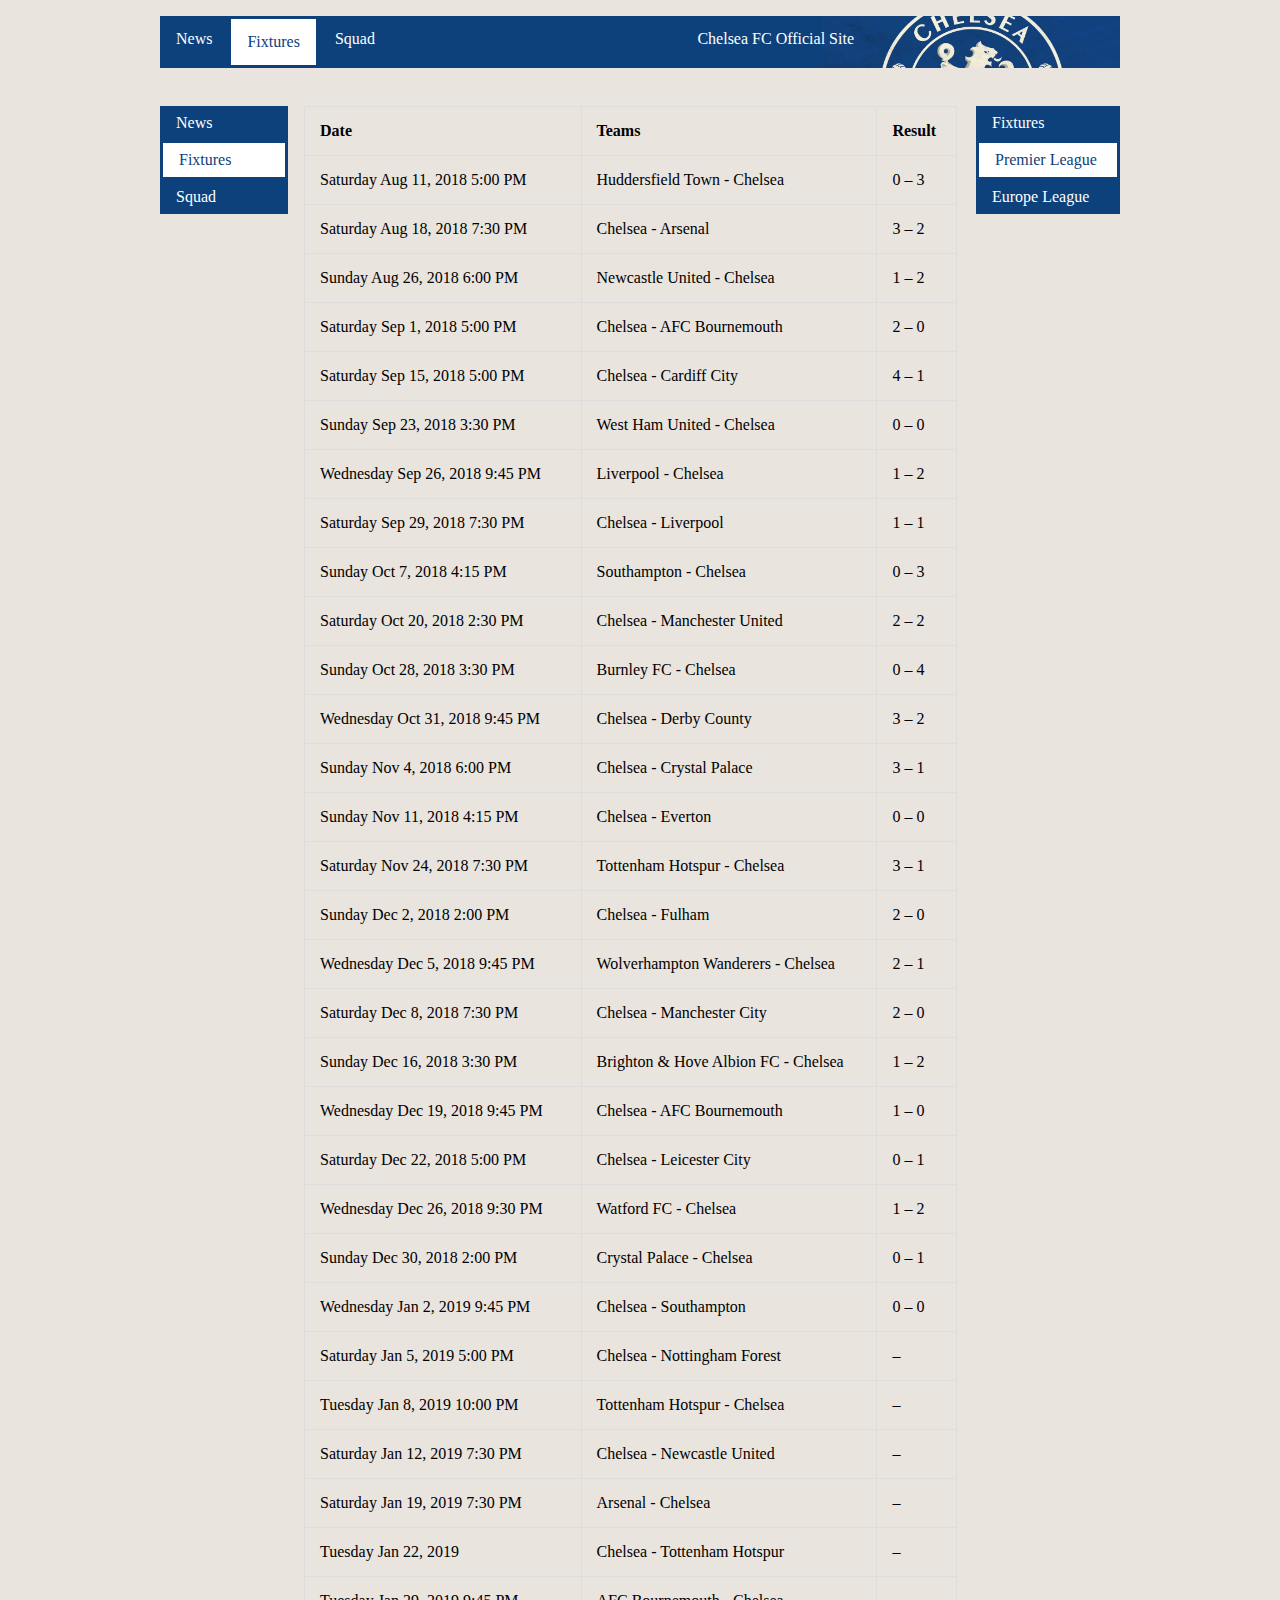
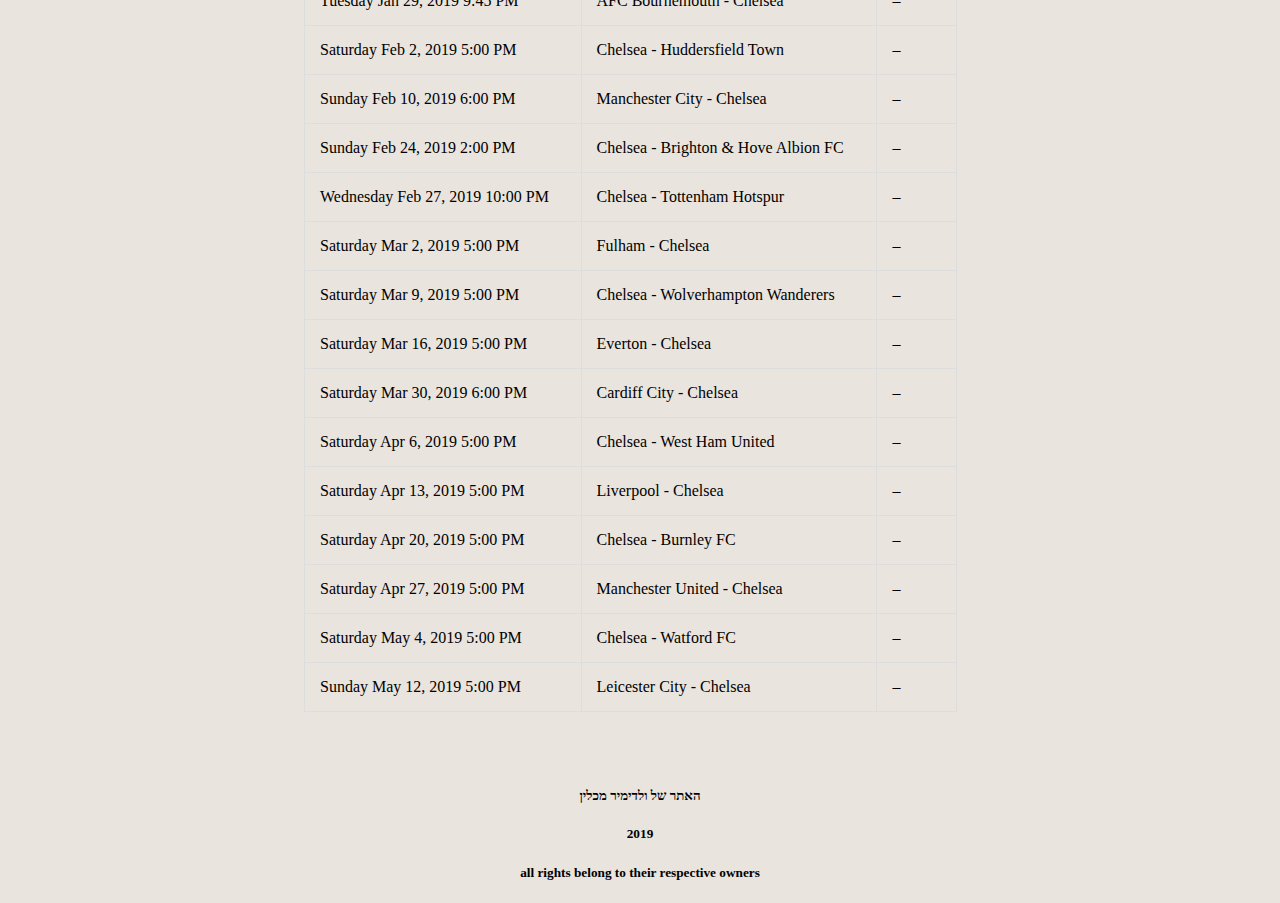
<file: site/pl.html>
﻿<!DOCTYPE html>

<html lang="en" xmlns="http://www.w3.org/1999/xhtml">
<head>
    <meta charset="utf-8" />
    <meta name="description" content="Chelsea Fan Site">
    <meta name="keywords" content="Chelsea, Football, Soccer, England">
    <meta name="author" content="Vladimir Mahlin">
    <title>Fixtures: Premier League</title>
    <link rel="stylesheet" type="text/css" href="main.css">
</head>
<body style="width:75%; font-family:'Trebuchet MS'; background-image:url(background.jpg); margin:auto">
    <ul class="b">
        <li class="b"><a href="News.html">News</a></li>
        <li class="b"><a class="active" href="Fixtures.html">Fixtures</a></li>
        <li class="b"><a href="Squad.html">Squad</a></li>
        <li class="b" style="color:white;padding: 14px 16px;float:right;margin-right:250px">Chelsea FC Official Site</li>
    </ul>
    <iframe src="http://free.timeanddate.com/clock/i6ko99j1/n1514/fn16/fc0d417b/ftb" frameborder="0" width="86" height="18"></iframe>
    <br />
    <ul1>
        <li1><a href="news.html">News</a></li1>
        <li1><a class="active" href="Fixtures.html">Fixtures</a></li1>
        <li1><a href="Squad.html">Squad</a></li1>
    </ul1>
    <ul2 style="float:right">
        <li1><a href="Fixtures.html">Fixtures</a></li1>
        <li1><a class="active" href="PL.html">Premier League</a></li1>
        <li1><a href="EL.html">Europe League</a></li1>
    </ul2>
    <table>
        <tr>
            <th>Date</th>
            <th>Teams</th>
            <th>Result</th>
        </tr>
        <tr>
            <td>Saturday	Aug 11, 2018 5:00 PM</td>
            <td>
                Huddersfield Town - Chelsea
            </td>
            <td> 0 – 3</td>
        </tr>
        <tr>
            <td>
                Saturday
                Aug 18, 2018 7:30 PM
            </td>
            <td>Chelsea - Arsenal</td>
            <td>3 – 2</td>
        </tr>
        <tr>
            <td>
                Sunday	Aug 26, 2018 6:00 PM
            </td>
            <td>
                Newcastle United - Chelsea
            </td>
            <td>1 – 2</td>
        </tr>
        <tr>
            <td>
                Saturday	Sep 1, 2018 5:00 PM
            </td>
            <td>
                Chelsea - AFC Bournemouth
            </td>
            <td>2 – 0</td>
        </tr>
        <tr>
            <td>
                Saturday	Sep 15, 2018 5:00 PM
            </td>
            <td>
                Chelsea - Cardiff City
            </td>
            <td>4 – 1</td>
        </tr>
        <tr>
            <td>
                Sunday	Sep 23, 2018 3:30 PM
            </td>
            <td>
                West Ham United - Chelsea
            </td>
            <td>0 – 0</td>
        </tr>
        <tr>
            <td>
                Wednesday	Sep 26, 2018 9:45 PM
            </td>
            <td>
                Liverpool - Chelsea
            </td>
            <td>1 – 2</td>
        </tr>
        <tr>
            <td>
                Saturday	Sep 29, 2018 7:30 PM
            </td>
            <td>
                Chelsea - Liverpool
            </td>
            <td>1 – 1</td>
        </tr>
        <tr>
            <td>
                Sunday	Oct 7, 2018 4:15 PM
            </td>
            <td>
                Southampton - Chelsea
            </td>
            <td>0 – 3</td>
        </tr>
        <tr>
            <td>
                Saturday	Oct 20, 2018 2:30 PM
            </td>
            <td>
                Chelsea - Manchester United
            </td>
            <td>2 – 2</td>
        </tr>
        <tr>
            <td>
                Sunday	Oct 28, 2018 3:30 PM
            </td>
            <td>
                Burnley FC - Chelsea
            </td>
            <td>0 – 4</td>
        </tr>
        <tr>
            <td>
                Wednesday	Oct 31, 2018 9:45 PM
            </td>
            <td>
                Chelsea - Derby County
            </td>
            <td>3 – 2</td>
        </tr>
        <tr>
            <td>
                Sunday	Nov 4, 2018 6:00 PM
            </td>
            <td>
                Chelsea - Crystal Palace
            </td>
            <td>3 – 1</td>
        </tr>
        <tr>
            <td>
                Sunday	Nov 11, 2018 4:15 PM
            </td>
            <td>
                Chelsea - Everton
            </td>
            <td>0 – 0</td>
        </tr>
        <tr>
            <td>
                Saturday	Nov 24, 2018 7:30 PM
            </td>
            <td>
                Tottenham Hotspur - Chelsea
            </td>
            <td>3 – 1</td>
        </tr>
        <tr>
            <td>
                Sunday	Dec 2, 2018 2:00 PM
            </td>
            <td>
                Chelsea - Fulham
            </td>
            <td>2 – 0</td>
        </tr>
        <tr>
            <td>
                Wednesday	Dec 5, 2018 9:45 PM
            </td>
            <td>
                Wolverhampton Wanderers - Chelsea
            </td>
            <td>2 – 1</td>
        </tr>
        <tr>
            <td>
                Saturday	Dec 8, 2018 7:30 PM
            </td>
            <td>
                Chelsea - Manchester City
            </td>
            <td>2 – 0</td>
        </tr>
        <tr>
            <td>
                Sunday	Dec 16, 2018 3:30 PM
            </td>
            <td>
                Brighton & Hove Albion FC - Chelsea
            </td>
            <td>1 – 2</td>
        </tr>
        <tr>
            <td>
                Wednesday	Dec 19, 2018 9:45 PM
            </td>
            <td>
                Chelsea - AFC Bournemouth
            </td>
            <td>1 – 0</td>
        </tr>
        <tr>
            <td>
                Saturday	Dec 22, 2018 5:00 PM
            </td>
            <td>
                Chelsea - Leicester City
            </td>
            <td>0 – 1</td>
        </tr>
        <tr>
            <td>
                Wednesday	Dec 26, 2018 9:30 PM
            </td>
            <td>
                Watford FC - Chelsea
            </td>
            <td>1 – 2</td>
        </tr>
        <tr>
            <td>
                Sunday	Dec 30, 2018 2:00 PM
            </td>
            <td>
                Crystal Palace - Chelsea
            </td>
            <td>0 – 1</td>
        </tr>
        <tr>
            <td>
                Wednesday	Jan 2, 2019 9:45 PM
            </td>
            <td>
                Chelsea - Southampton
            </td>
            <td>0 – 0</td>
        </tr>
        <tr>
            <td>
                Saturday	Jan 5, 2019 5:00 PM
            </td>
            <td>
                Chelsea - Nottingham Forest
            </td>
            <td>–</td>
        </tr>
        <tr>
            <td>
                Tuesday	Jan 8, 2019 10:00 PM
            </td>
            <td>
                Tottenham Hotspur - Chelsea
            </td>
            <td>–</td>
        </tr>
        <tr>
            <td>
                Saturday	Jan 12, 2019 7:30 PM
            </td>
            <td>
                Chelsea - Newcastle United
            </td>
            <td>–</td>
        </tr>
        <tr>
            <td>
                Saturday	Jan 19, 2019 7:30 PM
            </td>
            <td>
                Arsenal - Chelsea
            </td>
            <td>–</td>
        </tr>
        <tr>
            <td>
                Tuesday	Jan 22, 2019
            </td>
            <td>
                Chelsea - Tottenham Hotspur
            </td>
            <td>–</td>
        </tr>
        <tr>
            <td>
                Tuesday	Jan 29, 2019 9:45 PM
            </td>
            <td>
                AFC Bournemouth - Chelsea
            </td>
            <td>–</td>
        </tr>
        <tr>
            <td>
                Saturday	Feb 2, 2019 5:00 PM
            </td>
            <td>
                Chelsea - Huddersfield Town
            </td>
            <td>–</td>
        </tr>
        <tr>
            <td>
                Sunday	Feb 10, 2019 6:00 PM
            </td>
            <td>
                Manchester City - Chelsea
            </td>
            <td>–</td>
        </tr>
        <tr>
            <td>
                Sunday	Feb 24, 2019 2:00 PM
            </td>
            <td>
                Chelsea - Brighton & Hove Albion FC
            </td>
            <td>–</td>
        </tr>
        <tr>
            <td>
                Wednesday	Feb 27, 2019 10:00 PM
            </td>
            <td>
                Chelsea - Tottenham Hotspur
            </td>
            <td>–</td>
        </tr>
        <tr>
            <td>
                Saturday	Mar 2, 2019 5:00 PM
            </td>
            <td>
                Fulham - Chelsea
            </td>
            <td>–</td>
        </tr>
        <tr>
            <td>
                Saturday	Mar 9, 2019 5:00 PM
            </td>
            <td>
                Chelsea - Wolverhampton Wanderers
            </td>
            <td>–</td>
        </tr>
        <tr>
            <td>
                Saturday	Mar 16, 2019 5:00 PM
            </td>
            <td>
                Everton - Chelsea
            </td>
            <td>–</td>
        </tr>
        <tr>
            <td>
                Saturday	Mar 30, 2019 6:00 PM
            </td>
            <td>
                Cardiff City - Chelsea
            </td>
            <td>–</td>
        </tr>
        <tr>
            <td>
                Saturday	Apr 6, 2019 5:00 PM
            </td>
            <td>
                Chelsea - West Ham United
            </td>
            <td>–</td>
        </tr>
        <tr>
            <td>
                Saturday	Apr 13, 2019 5:00 PM
            </td>
            <td>
                Liverpool - Chelsea
            </td>
            <td>–</td>
        </tr>
        <tr>
            <td>
                Saturday	Apr 20, 2019 5:00 PM
            </td>
            <td>
                Chelsea - Burnley FC
            </td>
            <td>–</td>
        </tr>
        <tr>
            <td>
                Saturday	Apr 27, 2019 5:00 PM
            </td>
            <td>
                Manchester United - Chelsea
            </td>
            <td>–</td>
        </tr>
        <tr>
            <td>
                Saturday	May 4, 2019 5:00 PM
            </td>
            <td>
                Chelsea - Watford FC
            </td>
            <td>–</td>
        </tr>
        <tr>
            <td>
                Sunday	May 12, 2019 5:00 PM
            </td>
            <td>
                Leicester City - Chelsea
            </td>
            <td>–</td>
        </tr>
    </table>
    <br />
    <br />
    <br />
    <h5 align="center">האתר של ולדימיר מכלין</h5>
    <h5 align="center">2019</h5>
    <h5 align="center">all rights belong to their respective owners</h5>
</body>
</html>
</file>
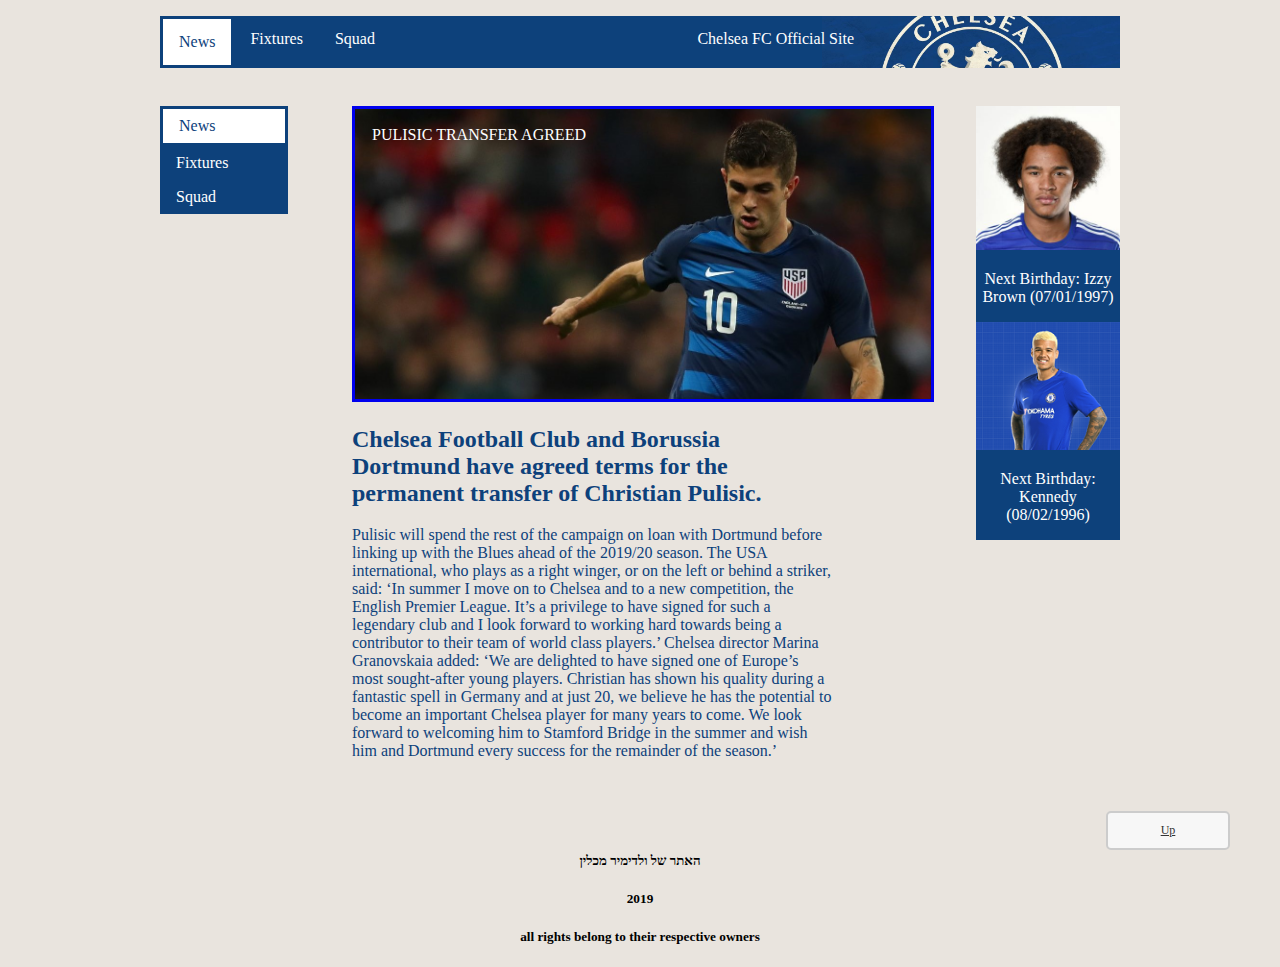
<file: site/pulisic.html>
﻿<!DOCTYPE html>

<html lang="en" xmlns="http://www.w3.org/1999/xhtml">
<head>
    <meta charset="utf-8" />
    <meta name="description" content="Chelsea Fan Site">
    <meta name="keywords" content="Chelsea, Football, Soccer, England">
    <meta name="author" content="Vladimir Mahlin">
    <title>News: PULISIC TRANSFER AGREED</title>
    <link rel="stylesheet" type="text/css" href="main.css">
</head>
<body style="width:75%; font-family:'Trebuchet MS'; background-image:url(background.jpg); margin:auto">
    <ul>
        <li><a class="active" href="#News">News</a></li>
        <li><a href="Fixtures.html">Fixtures</a></li>
        <li><a href="Squad.html">Squad</a></li>
        <li style="color:white;padding: 14px 16px;float:right;margin-right:250px">Chelsea FC Official Site</li>
    </ul>
    <iframe src="http://free.timeanddate.com/clock/i6ko99j1/n1514/fn16/fc0d417b/ftb" frameborder="0" width="86" height="18"></iframe>
    <br />
    <ul1>
        <li1><a class="active" href="news.html">News</a></li1>
        <li1><a href="Fixtures.html">Fixtures</a></li1>
        <li1><a href="Squad.html">Squad</a></li1>
    </ul1>
    <ul2 style="float:right">
        <li1>
            <img class="image" src="birthday.png" /><p align="center" style="color:white">Next Birthday: Izzy Brown (07/01/1997)</p>
            <img class="image" src="birthday2.png" /><p align="center" style="color:white">Next Birthday: Kennedy (08/02/1996)</p>
        </li1>
    </ul2>
    <div class="parent">
        <div class="text">PULISIC TRANSFER AGREED</div>
        <a href="Pulisic.html">
            <img class="image" src="pulisicnews.jpg" style="border-style:solid;background-color:white" />
        </a>
    </div>
    <h2 style="margin-left:20%;width:50%;color:#0D417B">
        Chelsea Football Club and Borussia Dortmund have agreed terms for the permanent transfer of Christian Pulisic.
    </h2>
    <p style="margin-left:20%;width:50%;color:#0D417B">
        Pulisic will spend the rest of the campaign on loan with Dortmund before linking up with the Blues ahead of the 2019/20 season.
        The USA international, who plays as a right winger, or on the left or behind a striker,
        said: ‘In summer I move on to Chelsea and to a new competition, the English Premier League. It’s a privilege to have signed for such a legendary club and I look forward to working hard towards being a
        contributor to their team of world class players.’
        Chelsea director Marina Granovskaia added: ‘We are delighted to have signed one of Europe’s most sought-after young players. Christian has shown his quality during a fantastic spell in
        Germany and at just 20, we believe he has the potential to become an important Chelsea player for many years to come. We look forward to welcoming him to Stamford Bridge in the summer and wish him and
        Dortmund every success for the remainder of the season.’
    </p>
    <a href="#" title="Up" class="topbutton">Up</a>
    <br />
    <br />
    <br />
    <h5 align="center">האתר של ולדימיר מכלין</h5>
    <h5 align="center">2019</h5>
    <h5 align="center">all rights belong to their respective owners</h5>
</body>
</html>
</file>
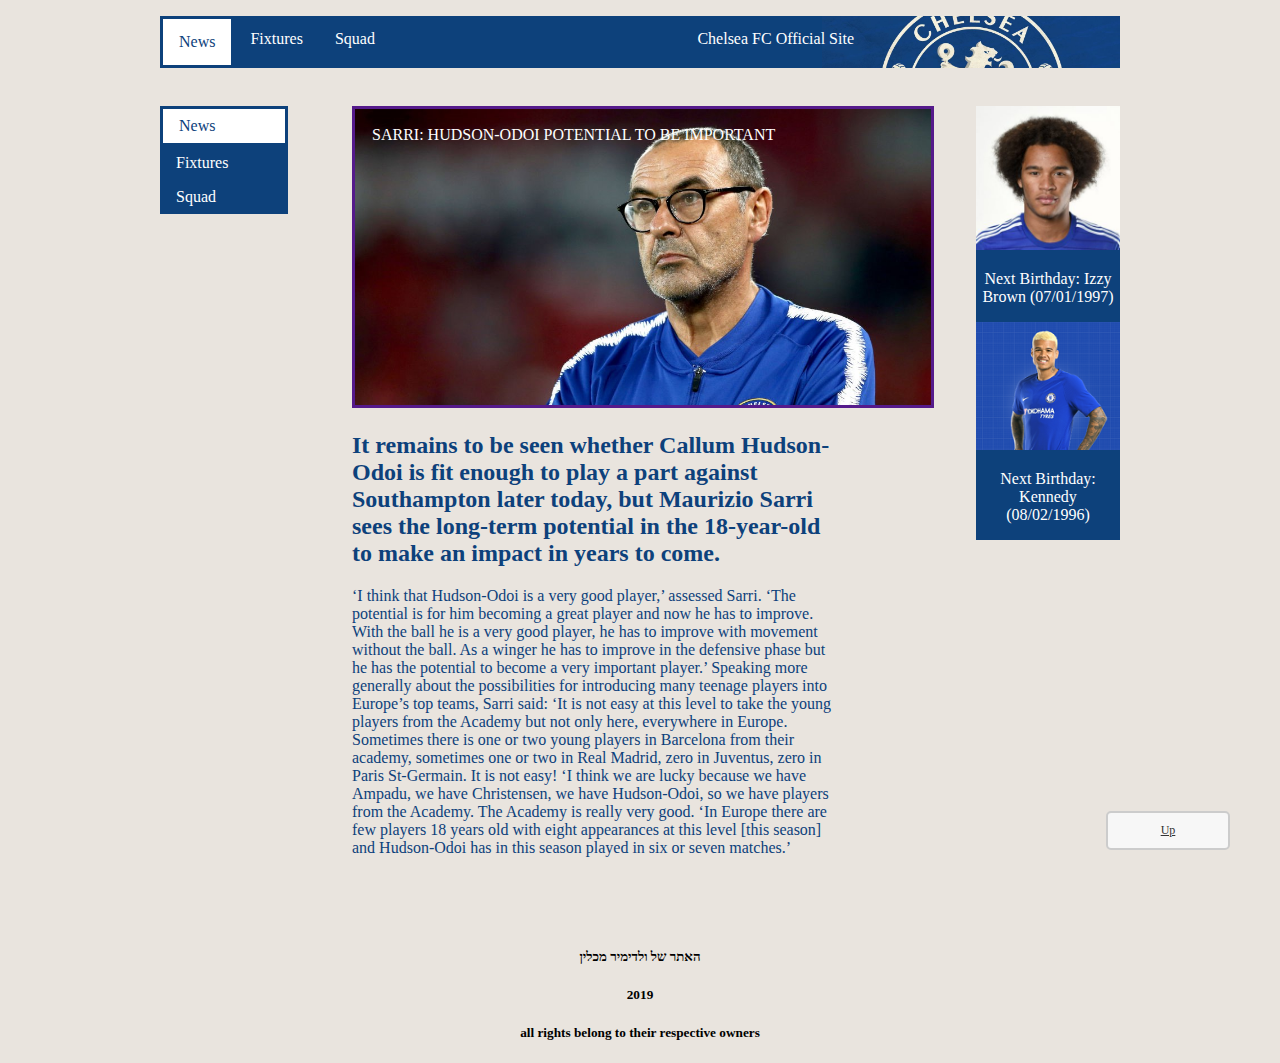
<file: site/sarri.html>
﻿<!DOCTYPE html>

<html lang="en" xmlns="http://www.w3.org/1999/xhtml">
<head>
    <meta charset="utf-8" />
    <meta name="description" content="Chelsea Fan Site">
    <meta name="keywords" content="Chelsea, Football, Soccer, England">
    <meta name="author" content="Vladimir Mahlin">
    <title>News: SARRI: HUDSON-ODOI POTENTIAL TO BE IMPORTANT</title>
    <link rel="stylesheet" type="text/css" href="main.css">
</head>
<body style="width:75%; font-family:'Trebuchet MS'; background-image:url(background.jpg); margin:auto">
    <ul>
        <li><a class="active" href="News.html">News</a></li>
        <li><a href="Fixtures.html">Fixtures</a></li>
        <li><a href="Squad.html">Squad</a></li>
        <li style="color:white;padding: 14px 16px;float:right;margin-right:250px">Chelsea FC Official Site</li>
    </ul>
    <iframe src="http://free.timeanddate.com/clock/i6ko99j1/n1514/fn16/fc0d417b/ftb" frameborder="0" width="86" height="18"></iframe>
    <br />
    <ul1>
        <li1><a class="active" href="news.html">News</a></li1>
        <li1><a href="Fixtures.html">Fixtures</a></li1>
        <li1><a href="Squad.html">Squad</a></li1>
    </ul1>
    <ul2 style="float:right">
        <li1>
            <img class="image" src="birthday.png" /><p align="center" style="color:white">Next Birthday: Izzy Brown (07/01/1997)</p>
            <img class="image" src="birthday2.png" /><p align="center" style="color:white">Next Birthday: Kennedy (08/02/1996)</p>
        </li1>
    </ul2>
    <div class="parent">
        <div class="text">SARRI: HUDSON-ODOI POTENTIAL TO BE IMPORTANT</div>
        <a href="">
            <img class="image" src="sarrinews.jpg" style="border-style:solid;background-color:white" />
        </a>
    </div>
    <h2 style="margin-left:20%;width:50%;color:#0D417B">
        It remains to be seen whether Callum Hudson-Odoi is fit enough to play a part against Southampton later today, but Maurizio Sarri sees the long-term potential in the 18-year-old to make an impact in years to come.
    </h2>
    <p style="margin-left:20%;width:50%;color:#0D417B">
        ‘I think that Hudson-Odoi is a very good player,’ assessed Sarri. ‘The potential is for him becoming a great player and now he has to improve. With the ball he is a very good player, he has to improve with movement without the ball. As a winger he has to improve in the defensive phase but he has the potential to become a very important player.’

        Speaking more generally about the possibilities for introducing many teenage players into Europe’s top teams, Sarri said:

        ‘It is not easy at this level to take the young players from the Academy but not only here, everywhere in Europe. Sometimes there is one or two young players in Barcelona from their academy, sometimes one or two in Real Madrid, zero in Juventus, zero in Paris St-Germain. It is not easy!

        ‘I think we are lucky because we have Ampadu, we have Christensen, we have Hudson-Odoi, so we have players from the Academy. The Academy is really very good.

        ‘In Europe there are few players 18 years old with eight appearances at this level [this season] and Hudson-Odoi has in this season played in six or seven matches.’
    </p>
    <a href="#" title="Up" class="topbutton">Up</a>
    <br />
    <br />
    <br />
    <h5 align="center">האתר של ולדימיר מכלין</h5>
    <h5 align="center">2019</h5>
    <h5 align="center">all rights belong to their respective owners</h5>
</body>
</html>
</file>
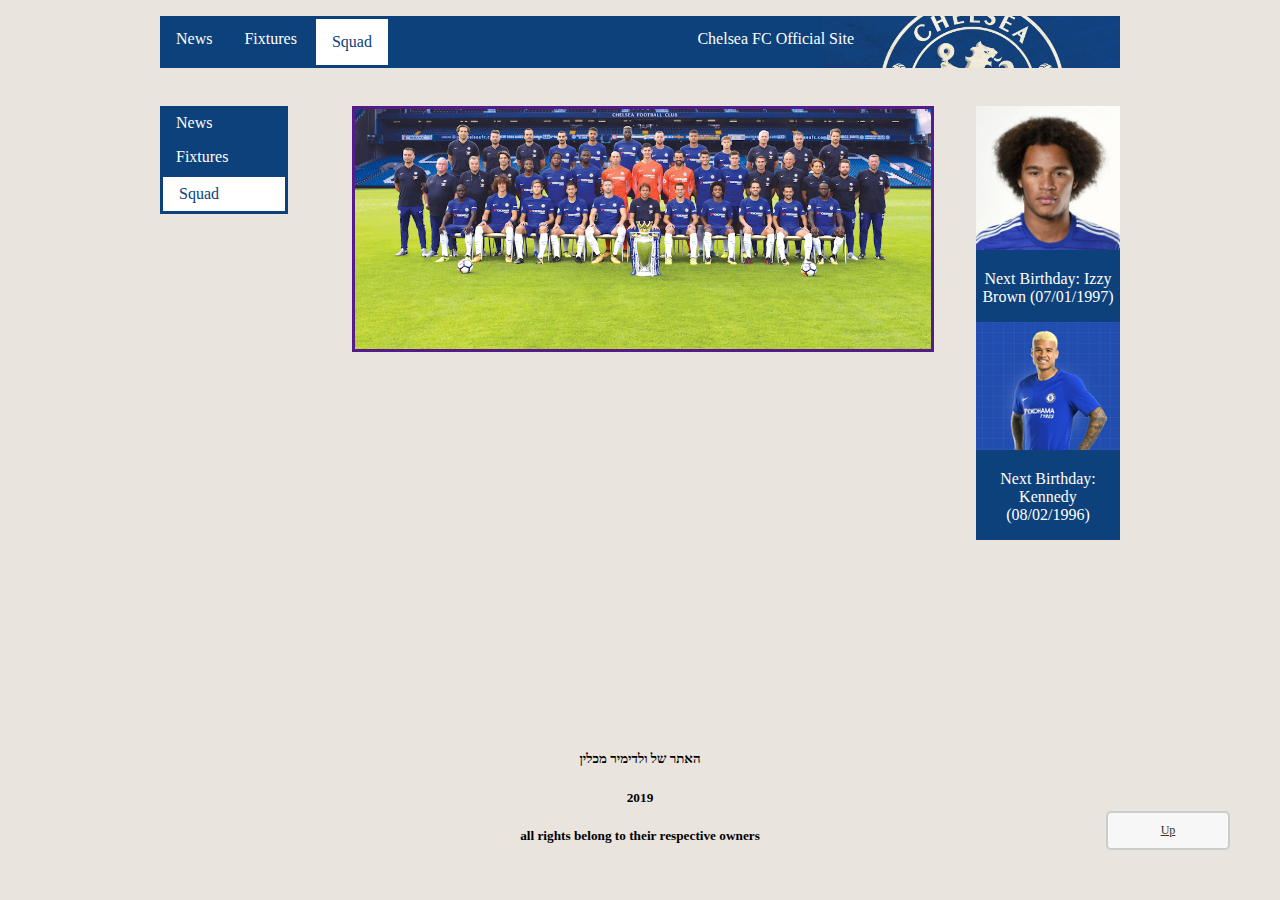
<file: site/squad.html>
﻿<!DOCTYPE html>

<html lang="en" xmlns="http://www.w3.org/1999/xhtml">
<head>
    <meta charset="utf-8" />
    <meta name="description" content="Chelsea Fan Site">
    <meta name="keywords" content="Chelsea, Football, Soccer, England">
    <meta name="author" content="Vladimir Mahlin">
    <title>Squad</title>
    <link rel="stylesheet" type="text/css" href="main.css">
</head>
<body style="width:75%; font-family:'Trebuchet MS'; background-image:url(background.jpg); margin:auto">
    <ul>
        <li><a href="news.html">News</a></li>
        <li><a href="Fixtures.html">Fixtures</a></li>
        <li><a class="active" href="Squad.html">Squad</a></li>
        <li style="color:white;padding: 14px 16px;float:right;margin-right:250px">Chelsea FC Official Site</li>
    </ul>
    <iframe src="http://free.timeanddate.com/clock/i6ko99j1/n1514/fn16/fc0d417b/ftb" frameborder="0" width="86" height="18"></iframe>
    <br />
    <ul1>
        <li1><a href="news.html">News</a></li1>
        <li1><a href="Fixtures.html">Fixtures</a></li1>
        <li1><a class="active" href="squad.html">Squad</a></li1>
    </ul1>
    <ul2 style="float:right">
        <li1>
            <img class="image" src="birthday.png" /><p align="center" style="color:white">Next Birthday: Izzy Brown (07/01/1997)</p>
            <img class="image" src="birthday2.png" /><p align="center" style="color:white">Next Birthday: Kennedy (08/02/1996)</p>
        </li1>
    </ul2>
    <div class="parent">
        <div class="text"></div>
        <a href="">
            <img class="image" src="squad.png" style="border-style:solid;background-color:white" />
        </a>
    </div>
    <div style="margin-left:20%"><iframe width="560" height="315" src="https://www.youtube.com/embed/r1BfIucaxe4" frameborder="0" allow="accelerometer; autoplay; encrypted-media; gyroscope; picture-in-picture" allowfullscreen></iframe></div>
    <a href="#" title="Up" class="topbutton">Up</a>
    <br />
    <br />
    <br />
    <h5 align="center">האתר של ולדימיר מכלין</h5>
    <h5 align="center">2019</h5>
    <h5 align="center">all rights belong to their respective owners</h5>
</body>
</html>
</file>
<file: site/main.css>
.parent {
            width: 60%;
            position: relative;
            margin-left: 20%;
        }

        .image {
            width: 100%;
        }

        .text {
            position: absolute;
            top: 20px;
            right 20px;
            left: 20px;
            bottom: 20px;
            color: white;
        }

        .topbutton {
            width: 100px;
            border: 2px solid #ccc;
            background: #f7f7f7;
            text-align: center;
            padding: 10px;
            position: fixed;
            bottom: 50px;
            right: 50px;
            cursor: pointer;
            color: #333;
            font-family: verdana;
            font-size: 12px;
            border-radius: 5px;
        }

        ul {
            list-style-type: none;
            padding: 0;
            overflow: hidden;
            background-image: url("chelsea2.jpg");
            background-repeat: no-repeat;
            background-position: right top;
            background-color: #0D417B;
        }

        li {
            float: left;
        }

            li a {
                display: block;
                color: white;
                text-align: center;
                padding: 14px 16px;
                text-decoration: none;
            }

                li a:hover:not(.active) {
                    background-color: white;
                    color: #0D417B;
                    margin-top: 1px;
                }

        .active {
            background-color: white;
            color: #0D417B;
            border: solid;
        }

        ul1 {
            list-style-type: none;
            padding: 0;
            width: 10%;
            background-color: #0D417B;
            position: fixed;
            height: 19,5%;
            overflow: auto;
        }

        ul2 {
            list-style-type: none;
            padding: 0;
            width: 15%;
            background-color: #0D417B;
            height: 19,5%;
            overflow: auto;
        }

        li1 a {
            display: block;
            color: white;
            padding: 8px 16px;
            text-decoration: none;
        }

            li1 a.active {
                background-color: white;
                color: #0D417B;
            }

            li1 a:hover:not(.active) {
                background-color: white;
                color: #0D417B;
                border: solid;
                border-color: #0D417B;
            }
table, td, th {
            border: 1px solid #ddd;
            text-align: left;
        }

        table {
            border-collapse: collapse;
            width: 68%;
            margin-left:15%;
        }

        th, td {
            padding: 15px;
</file>
